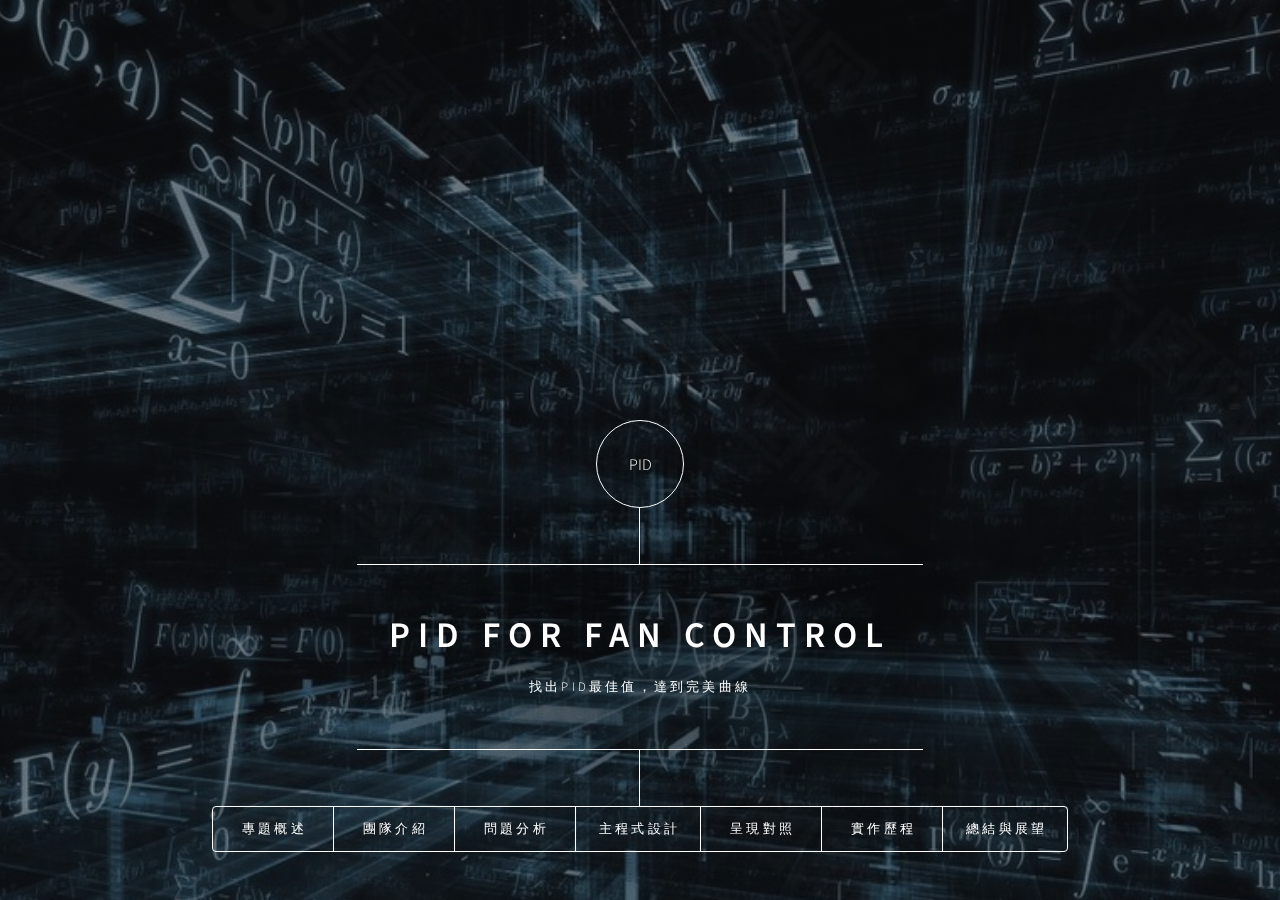
<file: PID/index.html>
<!DOCTYPE HTML>
<html>
	<head>
		<title>PID</title>
		<meta charset="utf-8" />
		<meta name="viewport" content="width=device-width, initial-scale=1, user-scalable=no" />
		<link rel="stylesheet" href="assets/css/main.css" />
		<noscript><link rel="stylesheet" href="assets/css/noscript.css" /></noscript>
	</head>
	<body class="is-preload">

		<!-- Wrapper -->
			<div id="wrapper">

				<!-- Header -->
					<header id="header">
						<div class="logo">
							<span>PID</span>
						</div>
						<div class="content">
							<div class="inner">
							  <h1>PID FOR FAN CONtrol</h1>
							  <p>找出PID最佳值，達到完美曲線</p>

							</div>
						</div>
						<nav>
							<ul>
								<li><a href="#into">專題概述</a></li>
								<li><a href="#member">團隊介紹</a></li>
								<li><a href="#about">問題分析</a></li>
								<li><a href="#method">主程式設計</a></li>
								<li><a href="#process">呈現對照</a></li>
								<li><a href="#framework">實作歷程</a></li>
								<li><a href="#results">總結與展望</a></li>


								<!--<li><a href="#elements">Elements</a></li>-->
							</ul>
						</nav>
					</header>

				<!-- Main -->
					<div id="main">

						<!-- Intro -->
							<article id="into">
								<h2 class="major">專題介紹</h2>
								<h1>找到最佳值，達到完美曲線</h1>
								<p>感謝技嘉提供我們這個題目。
									此次題目讓我們學習甚多。 試圖找出最佳的pid值，控制風扇的轉動。
									目標是用PID控制器，來控制伺服器內的風扇進而達到控溫、節能…等效果。
									將設定CPU溫度為83度的高溫下，用PID控制風扇，伺服器跑一段時間的負載測試後，觀察以下測試項目:<br>
									I) 	CPU 平均誤差<span style="color:orange;">低</span><br>
									II)	CPU 最高溫度<span style="color:orange;">低</span><br>
									III)風扇震盪<span style="color:orange;">小</span><br>
									IX)	風扇電源消耗改善率<span style="color:orange;">高</span><br>
									<br>
									如果以一台伺服器，一天可以節省100Ｗ，一個月就也省3000W，一年就36KW。
									一度2塊錢來算，一年一台72元，感覺沒有很多。以一個機房一個機櫃少說10台，100台機櫃，一年剩下72000元。
									要如何有效地控制系統呢？那就有我們下來一一解說。 

								</p>
								<span class="image main"><img src="images/datacenter.jpg" alt="" /></span>

							</article>

						<!-- Work -->
							<article id="member">
								<h2 class="major">團隊介紹</h2>
								<span class="image main"><img src="images/member/1.jpg" alt="" onload="resizeImage(this)"/></span>
								<span class="image main"><img src="images/member/2.jpg" alt="" /></span>
								<span class="image main"><img src="images/member/3.jpg" alt="" /></span>
								<span class="image main"><img src="images/member/4.jpg" alt="" /></span>
								<span class="image main"><img src="images/member/5.jpg" alt="" ></span>
								<span class="image main"><img src="images/member/6.jpg" alt=""/></span>
							</article>

						<!-- About -->
							<article id="about">
								<h2 class="major">問題分析</h2>
								<h2>什麼是PID?</h2>
								<span class="image main"><img src="images/Pid.png" alt="" /></span>
								<p>PID控制器，是由比例（Proportional)、積分（Integral）和微分（Derivative）組成。
									依照Kp、Ki、Kd三個值特性，調整出適合系統的控制器。<br>
									現代工業中，PID控制應用中常見的反饋迴路部件。這個控制器把收集到的數據和一個參考值進行比較，
									然後把這個差別用於計算新的輸入值，這個新的輸入值的目的是可以讓系統的數據達到或者保持在參考值。
									PID控制器可以根據歷史數據和差別的出現率來調整輸入值，使系統更加準確而穩定。<br>
									PID控制器的比例(P)、積分(I)和微分(D)分別對應目前誤差(Err)、過去累計誤差及未來誤差。
									當被控對象的結構和參數無法完全掌握，或得不到精確的數學模型時，其它控制理論的設計技術難以使用。故系統的控制器的結構和參數，就必須依靠經驗和現場調試來確定，
									此時，最適合用PID控制技術進行設計。
									藉由調整PID控制器的三個參數，可以調整控制系統，設法滿足設計需求。
									結構簡單、穩定性好、工作可靠及調整方便，而成為工業控制一項可靠的技術工具。
									控制器的響應可以用控制器對誤差的反應快慢、控制器過衝的程度及系統震盪的程度來表示。
									不過使用PID控制器不一定保證可達到系統的最佳控制，也不保證系統穩定性。 <br>
									有些應用只需要PID控制器的部份值，可以將不需要值的參數設為零即可。
									因此PID控制器可以變成PI控制器、PD控制器、P控制器或I控制器。
									其中又以PI控制器比較常用，因為D控制器對回授雜訊十分敏感，而若沒有I控制器的話，系統不會回到參考值，會存在一個誤差量。<br>

								</p>
								<h2>Kp、Ki、Kd三個值到底要怎麼調整？</h2>
								<p>
									我們這邊有個小程式，可以供大家先自行操作看看。<a href="https://aiot09.github.io/pid-demo/docs/" style="color:yellow">請點我</a><br>
									<span class="image main"><img src="images/pidformula.jpg" alt="" /></span>
									P值：比例（Proportional)為目標值跟Err值的比例。但隨著比例越來越小，發現它很難穩定在目標值上面。<br>
									I值：積分（Integral）為目標值跟Err值有落差，它將會做積分，達到目標值為止。但是控制上的不是太穩定，因此它也是常常延遲因素之一。<br>
									D值：微分（Derivative）為目標值跟Err值做微分，改善震盪。但是值過大(過衝)，或是外在因素，也可能導致它完全無法漸少震盪效果。<br>
									我們找尋多方資料，找尋不同的調參數方法。<br>
									經過我們多方比較，擷取我們想要的部分。以下是不同的調參數方法比較。<br>
									<span class="image main"><img src="images/method/vs.png" alt="" /></span>
									以下是提供，調參數的數值。<br>
									<span class="image main">Heuristic Tuning試誤法<img src="images/method/KPID.png" alt="" /></span>
									優點：快速、便捷。直接調整測試。<br>
									缺點：費時<br>
									<span class="image main">Ziegler-Nichols（最為大家所知的）<img src="images/method/ZN.png" alt="" width="50%"/></span>
									優點：簡單、直觀、需要少量的相關知識。<br>
									缺點：在封閉式迴路，最大超過25%將過衝，強烈震盪。因為是經驗推導，所以會有偏差，沒有辦法直接套用在所有狀況下。實機利用臨界感度危險。<br>
									<span class="image main">CC（為ZN的改良版）<img src="images/method/CC.png" alt="" width="50%"/></span>
									優點：擁有ZＮ的優點，並且適用於延遲較大的系統。<br>
									缺點：不穩定，容易整個值偏掉。<br>
									<span class="image main">CHR（為ZN的改良版）<img src="images/method/CHR.png" alt="" width="50%"/></span>
									優點：允許帶有較大的阻尼、沒有超越量的最快速響應，並且設定帶有 %20 超越量的最快速響應。過衝小。<br>
									缺點：非所有情況都可以使用。<br>
									<span class="image main">Kappa-tau（為ZN的改良版）<img src="images/method/Kappa-tau.png" alt="" width="50%"/></span>
									優點：較小的震盪、可實現無過衝最佳的壓抑干擾。<br>
									缺點：無法控制目標以及封閉系統。<br>
									<span class="image main">Lambda<img src="images/method/Lambda.png" alt="" width="50%"/></span>
									優點：在封閉系統中，選擇穩定值，可知道響應多塊的速度。<br>
									缺點：僅可以使用在PI值得調參上面。<br>
								</p>
								<h2>PID回饋系統</h2>
								<span class="image main"><img src="images/method/feed-forwardcontrol.png" alt="" width="50%"/></span>
								<p>它是一個控制的系統，它也有開迴路系統，但我們是利用的閉迴路系統。差別在下面著個感測器這部分，可以感測去修正。 
								<span class="image main"><img src="images/method/dbpid.png" alt="" width="50%"/></span>
								在我們瞭解上，技嘉這系統應該是雙迴路系統。內部迴路是控制pid風扇的轉速，回授回來的是cpu的溫度。
								</p>
								<h2> 為什麼要選GA？</h2>
								<p>我們透過多方比較許多方法，需要將方法轉寫成程式碼。
									所以我們必須要找到一個適合的演算法帶入。了解系統後，我們認為在時間有限的範圍內，
									GA相對是可以達到找到最準確的值。由於我們的GA演算法是由我們自行撰寫，因此，它可以調控的相較其他的大。
									可以配合需要的，取調整更適合的參數達到抓到適合得值。</p>
							</article>
						<article id="method">
								<h2 class="major">主程式設計</h2>
								<h2>GA是什麼？</h2>
								<p>要撰寫GA演算法前，我們需要知道GA是什麼？
									基因演算法(Genetic Algorithms , GAs)是一種應用自然界中淘汰和演化的觀念所發展出的演化搜尋法。
									基因演算法的理論乃根據1859年達爾文的「進化論」所發展出的「物競天擇，適者生存」的演化及淘汰的觀念。
									所有物種，在自然的環境的考驗下，適應性強的物種逐漸生存下來，而適應性差的便逐漸被淘汰。
									將這種自然界的選擇方法系統化並發展一可用之模式最早是由密西根大學的John Holland 教授在1975年於Adaption in Natural and Artificial System
									文中所提出，發展出基因演算法搜尋技術的基本架構，並且由其學生David Goldberg 成功地運用在工程問題上。
									之後，有許多研究亦證實了基因演算法在最佳化問題的求解上是十分有效率的，其有以下幾個優點: <br>
 										1 . 其可優選連續(continuous)及不連續(discrete)的參數。 <br>
 2 . 在優選的過程中，不需要求得目標函數的導數。<br>
									3 . 搜尋的方式不同於以往的單點搜尋方式，而是採用多點搜尋， 因此不容易掉入局部解(local optimum)。<br>
									4 . 可以處理多參數的優選問題。 <br>
									5 . 具有隱平行運算的能力，若在平行電腦中，可大量解省運算 的時間。 <br>
									6 . 在優選複雜非線性的問題中，其演算機制可跳脫局部最佳解 (local optimum)。 <br>
									7 . 演算優選的結果，可提供一組最佳解，而非只有單一最佳解。 <br>
									8 . 參數優選需經由解碼的過程，而整個演算的機制是在解碼後 的參數集合中進行，不是在參數集合本身，因此演算的機制 不受問題函數型能的影響。<br>
									以上的優點，使得我們發現當傳統的最佳化方法無法解決一個問題或得到令人滿意的優選結果時，
									基因演算法便是一個很有趣且擁有很大潛力去替代部份傳統的優選法。 對所有的問題而言，基因演算法並非都是一個最佳的方法，
									例如當在處理一具有凸函數型態，且僅有少量變數之問題時，一般傳統以微積分為基礎的搜尋法，即可比基因演算法快速的找到最佳解，
									別外一些簡單優選的問題，傳統的演算法亦都能很快的解決，然而當我們在處理實際的問題時，經常會遇見的是非凸函數且多變數型態或更複雜的問題，
									這是一般演算法不易解決的，而基因演算法就有解決此類問題的能力，且可得到近似全域最佳解。<br>
									挑選-複製-交配-取代-突變-適性再回到挑選，反覆迭代。優良的子代去替代母代，為了不要無限循環，
									所以我們放入了突變，讓母代突變，讓它不會落入死區，無法找到更好的值。然後我們可以用特徵方式，去選出我們想要的值。
									</p>
								<h2>我們所撰寫的GA概念</h2>
								<p>我們以Power Consumption 挑選 [ Kp ]，再以Fan Duty挑選 [ Ki Kd ]，最後再以Fitness使用輪盤法選取。
								將複製好的[ Kp ] & [ Ki Kd ]給子代，產生3條子代，子代Update Fitness陣列後，
								優於母代就取代掉。挑選PWR不優的母代 → 突變 [ Kp ]，挑選Fitness不優的母代 → 突變 [ Ki Kd ]。（突變率：0.7 / 0.4）
							</p>
								<h2>調參的迴圈</h2><br>
								<h2 style="color:red">挑選邏輯 ←→ 交配邏輯 ←→ Fitness權重 ←→ 數據正規化</h2><br>
								<h2>主要架構</h2>
								1.先從主要架構上說明<br>
								Import package<br>
								Method block<br>
								Initialization<br>
								Main function<br>
    						母代runResult( … ) <br>
    						Selection / 輪盤法 / Crossover<br>
    						子代runResult( … )<br>
								reproduction( … )<br>
								Mutation<br>
								2.內部方法<br>
								fitnessC(目標): 將回傳數據正規化 / 計算Fitness<br>
								<span class="image main"><img src="images/mainprogram/1fitnessC.jpg" alt="" /></span>
								getNG(目標 ,欄位 ,幾個):取得Array某column值最大的index array, N個
								getNGS(目標 ,欄位 ,幾個): 取得Array某column值最小的index array, N個
								<span class="image main"><img src="images/mainprogram/2getNGS.png" alt="" /></span>
								reProduction(母 ,母適性 ,子 ,子適性 ,被取代Index ,哪個子): 子代取代母代
								<span class="image main"><img src="images/mainprogram/3reproduction.jpg" alt="" /></span>
								mutation(母 ,突變的Index ,哪段 ,怎麼變 ,突變機率): 依result某值做突變
								<span class="image main"><img src="images/mainprogram/4mutation.jpg" alt="" /></span>
								runResult(目標 ,目標適性): 將PID丟入OS得到result，並將result存入Array
								<span class="image main"><img src="images/mainprogram/5runresult.jpg" alt="" /></span>
								<h1>調參的迴圈</h1><br>
								<h1 style="color:red">挑選邏輯 ←→ 交配邏輯 ←→ Fitness權重 ←→ 數據正規化</h1>

							</article>
						<article id="process">
								<h2 class="major">呈現對照</h2>
								<p>12分鐘的 loading，每2分鐘變化： 75  、 88  、 24  、 96  、67  、 55</p>
								<span class="image main"><img src="images/vs/1.png" alt="" /></span>
								<span class="image main"><img src="images/vs/2.png" alt="" /></span>
								<span class="image main"><img src="images/vs/3.png" alt="" /></span>
								<span class="image main"><img src="images/vs/4.png" alt="" /></span>
								<span class="image main"><img src="images/vs/5.png" alt="" /></span>
								<span class="image main"><img src="images/vs/6.png" alt="" /></span>
								<span class="image main"><img src="images/vs/7.png" alt="" /></span>



							</article>
						<article id="framework">
								<h2 class="major">實作歷程</h2>
								<p>這次專題，為技嘉將遇到的企業痛點，讓我們實際參與操作。期望我們能夠，
									可以有所突破以及貢獻。除了題目上的挑戰外，因為疫情關係，我們同時也面對著遠端合作的練習。
									起初，聽完技嘉方的需求提出時，我們尚未太了解其中內容。只知道要找值，然後可以達到調整電力以及風扇。由於我們都沒有機械相關背景，
									在初期，找起資料上遇見滿多貧頸，難以辨別什麼是有用的資料文獻。經過多次討論，以及老師課堂的討論下，慢慢的有初步的了解。也在討論中，意外想到日本的工業很強，是否他們可能擁有同樣的痛點？因此得到不少資訊。
								 <br>	<span style="color:red;">（時間剩下四週要發表）</span><br>
										但時間的有限，老師的方向也有些模糊，因此我們決定依循技嘉的腳步，先執行GA去了解到底系統的運作。如果需要調整在做出其他調整。比起中套件，我們傾向於自己撰寫，因為考慮到套件的適用性問題。經過努力不懈下，寫出了第一版的程式碼，卻無法跑。大家連上線，一起debug。用短時間去試跑，終於成功跑動。因此我們思考的如果原本為6分鐘，我們改用3分鐘，是不是可能節省時間，並且可以增加迭代次數。同時依據結果不斷的調整參數，期望可以跑出更加理想的值。
										同時間，我們也討論一部分的人去架設網站，因為報告時間30分鐘，能說明有限，可以讓有興趣的聽眾更加了解內容，也期望我們研究的文獻，可以對於未來技嘉工程師有所幫助。
										<br>	<span style="color:red;">（時間剩下三週）</span><br>
										我們的程式已經調整到相對滿意的狀況，希望藉由多次抓取可以得到好的結果。但意外技嘉遇到駭客事件，因此我們少了四天時間，可以跑。讓我們不禁有些緊張，會不會跑得值不夠理想。
										<br>	<span style="color:red;">（時間剩下兩週）</span><br>
										程式方面大概到一段落，我們面對的是彩排，必須準備報告的內容。此時，得知技嘉的設備，將轉移到資策會這邊。沒有時間去試不同的方法，但仍然擔心環境的改變，對於我們的設定上有所改變，因此我們也試跑了許多次，數值上有點差異，但趨向於好的走，因此對於我們的優化GA，我們更有信心。在準備報告上，我們也遇到了，到底怎麼說，可以讓聽眾可以有概念理解。
										<br>	<span style="color:red;">（最後一週）</span><br>
										我們不斷的修改希望可以達到更好的呈現。 </p><br>
										<iframe width="560" height="315" src="https://www.youtube.com/embed/21wsur2xa64" title="YouTube video player" frameborder="0" allow="accelerometer; autoplay; clipboard-write; encrypted-media; gyroscope; picture-in-picture" allowfullscreen></iframe>
							</article>

						<article id="results">
								<h2 class="major">總結與展望</h2>
								<p>
									關關難過關關過，我們盡我們所能，努力達到目標，試圖解決技嘉的痛點。
									從一開始的方向到底怎麼做，到後來慢慢找出可行性。
									一路上，我們從一開始僅上課過一個月，但並非熟悉狀態下被選定一組，透過遠端方式做這個專案，在推進進度以及管理上，遇過許多麻煩。
									後來的遇到駭客事件的意外，也讓我們覺得害怕無法預期完成。還有突然得知的機器環境移動，卻意外成為我們對我們的演算法更有信心的根源。
									還有我們在中間，其實也一直在質疑，做GA是否是正確的方向？我們能做出來嗎？
									然後意外看到圖下的文獻，讓我們更有信心完成。
									<span class="image main"><img src="images/time.jpg" alt="" /></span>
									以未來性，可將我們所做的優化GA轉換到強化學習上面。讓它可以達到自動選參的目標。<br>
								</p>
								<h1>最後，我們很榮幸有機會與技嘉合作，深深的感謝，副理以及林工程師的幫助，還有智慧電子學院以及資策會給予的資源。</h1>
								<span class="image main"><img src="images/thx.jpg" alt="" /></span>


							</article>



					</div>

				<!-- Footer -->


			</div>

		<!-- BG -->
			<div id="bg"></div>

		<!-- Scripts -->
			<script src="assets/js/jquery.min.js"></script>
			<script src="assets/js/browser.min.js"></script>
			<script src="assets/js/breakpoints.min.js"></script>
			<script src="assets/js/util.js"></script>
			<script src="assets/js/main.js"></script>

	</body>
</html>
</file>
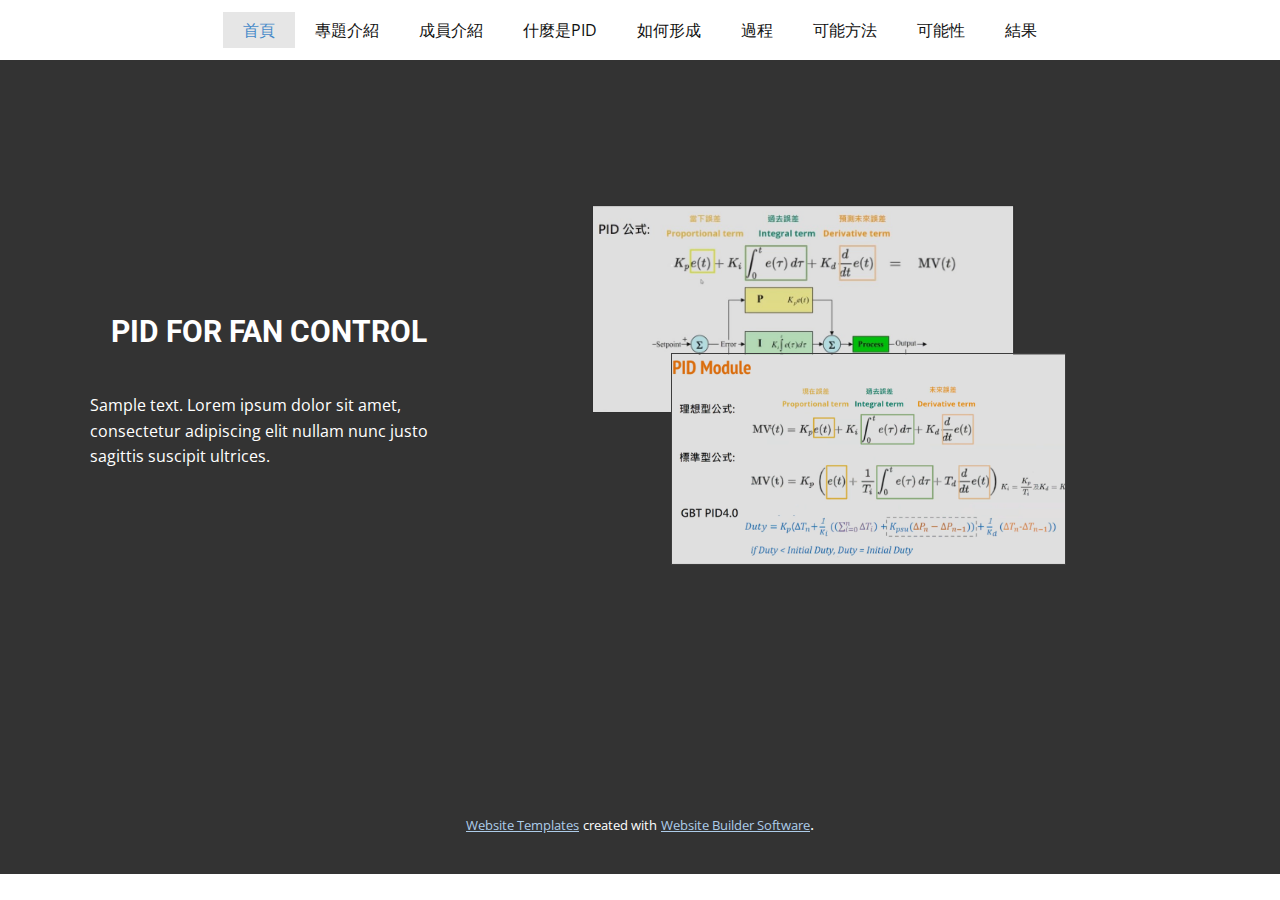
<file: Site1/index.html>
<!DOCTYPE html>
<html style="font-size: 16px;">
  <head>
    <meta name="viewport" content="width=device-width, initial-scale=1.0">
    <meta charset="utf-8">
    <meta name="keywords" content="PID FOR FAN CONTROL, 專題介紹, 組員介紹">
    <meta name="description" content="">
    <meta name="page_type" content="np-template-header-footer-from-plugin">
    <title>index</title>
    <link rel="stylesheet" href="nicepage.css" media="screen">
<link rel="stylesheet" href="index.css" media="screen">
    <script class="u-script" type="text/javascript" src="jquery.js" defer=""></script>
    <script class="u-script" type="text/javascript" src="nicepage.js" defer=""></script>
    <meta name="generator" content="Nicepage 3.21.3, nicepage.com">
    <link id="u-theme-google-font" rel="stylesheet" href="https://fonts.googleapis.com/css?family=Roboto:100,100i,300,300i,400,400i,500,500i,700,700i,900,900i|Open+Sans:300,300i,400,400i,600,600i,700,700i,800,800i">
    
    
    <script type="application/ld+json">{
		"@context": "http://schema.org",
		"@type": "Organization",
		"name": "Site1"
}</script>
    <meta name="theme-color" content="#478ac9">
    <meta property="og:title" content="index">
    <meta property="og:description" content="">
    <meta property="og:type" content="website">
  </head>
  <body data-home-page="index.html" data-home-page-title="index" class="u-body"><header class="u-clearfix u-header u-sticky u-sticky-b059 u-white" id="sec-9a9b" data-animation-name="" data-animation-duration="0" data-animation-delay="0" data-animation-direction=""><div class="u-clearfix u-sheet u-sheet-1">
        <nav class="u-align-center u-menu u-menu-dropdown u-offcanvas u-menu-1">
          <div class="menu-collapse" style="font-size: 1rem; letter-spacing: 0px;">
            <a class="u-button-style u-custom-color u-custom-left-right-menu-spacing u-custom-padding-bottom u-custom-text-color u-custom-top-bottom-menu-spacing u-nav-link u-text-active-palette-1-base u-text-hover-palette-2-base" href="#">
              <svg><use xmlns:xlink="http://www.w3.org/1999/xlink" xlink:href="#menu-hamburger"></use></svg>
              <svg version="1.1" xmlns="http://www.w3.org/2000/svg" xmlns:xlink="http://www.w3.org/1999/xlink"><defs><symbol id="menu-hamburger" viewBox="0 0 16 16" style="width: 16px; height: 16px;"><rect y="1" width="16" height="2"></rect><rect y="7" width="16" height="2"></rect><rect y="13" width="16" height="2"></rect>
</symbol>
</defs></svg>
            </a>
          </div>
          <div class="u-custom-menu u-nav-container">
            <ul class="u-nav u-unstyled u-nav-1"><li class="u-nav-item"><a class="u-button-style u-nav-link u-text-active-palette-1-base u-text-body-color u-text-hover-palette-2-base u-white" href="index.html" style="padding: 10px 20px;">首頁</a>
</li><li class="u-nav-item"><a class="u-button-style u-nav-link u-text-active-palette-1-base u-text-body-color u-text-hover-palette-2-base u-white" href="intriduction.html" target="_blank" style="padding: 10px 20px;">專題介紹</a>
</li><li class="u-nav-item"><a class="u-button-style u-nav-link u-text-active-palette-1-base u-text-body-color u-text-hover-palette-2-base u-white" href="member_introduction.html" style="padding: 10px 20px;">成員介紹</a>
</li><li class="u-nav-item"><a class="u-button-style u-nav-link u-text-active-palette-1-base u-text-body-color u-text-hover-palette-2-base u-white" href="what-is-PID.html" style="padding: 10px 20px;">什麼是PID</a>
</li><li class="u-nav-item"><a class="u-button-style u-nav-link u-text-active-palette-1-base u-text-body-color u-text-hover-palette-2-base u-white" href="how-to-do.html" style="padding: 10px 20px;">如何形成</a>
</li><li class="u-nav-item"><a class="u-button-style u-nav-link u-text-active-palette-1-base u-text-body-color u-text-hover-palette-2-base u-white" href="process.html" style="padding: 10px 20px;">過程</a>
</li><li class="u-nav-item"><a class="u-button-style u-nav-link u-text-active-palette-1-base u-text-body-color u-text-hover-palette-2-base u-white" href="method.html" style="padding: 10px 20px;">可能方法</a>
</li><li class="u-nav-item"><a class="u-button-style u-nav-link u-text-active-palette-1-base u-text-body-color u-text-hover-palette-2-base u-white" href="feasibility.html" style="padding: 10px 20px;">可能性</a>
</li><li class="u-nav-item"><a class="u-button-style u-nav-link u-text-active-palette-1-base u-text-body-color u-text-hover-palette-2-base u-white" href="results.html" style="padding: 10px 20px;">結果</a>
</li></ul>
          </div>
          <div class="u-custom-menu u-nav-container-collapse">
            <div class="u-black u-container-style u-inner-container-layout u-opacity u-opacity-95 u-sidenav">
              <div class="u-sidenav-overflow">
                <div class="u-menu-close"></div>
                <ul class="u-align-center u-nav u-popupmenu-items u-unstyled u-nav-2"><li class="u-nav-item"><a class="u-button-style u-nav-link" href="index.html" style="padding: 10px 20px;">首頁</a>
</li><li class="u-nav-item"><a class="u-button-style u-nav-link" href="intriduction.html" target="_blank" style="padding: 10px 20px;">專題介紹</a>
</li><li class="u-nav-item"><a class="u-button-style u-nav-link" href="member_introduction.html" style="padding: 10px 20px;">成員介紹</a>
</li><li class="u-nav-item"><a class="u-button-style u-nav-link" href="what-is-PID.html" style="padding: 10px 20px;">什麼是PID</a>
</li><li class="u-nav-item"><a class="u-button-style u-nav-link" href="how-to-do.html" style="padding: 10px 20px;">如何形成</a>
</li><li class="u-nav-item"><a class="u-button-style u-nav-link" href="process.html" style="padding: 10px 20px;">過程</a>
</li><li class="u-nav-item"><a class="u-button-style u-nav-link" href="method.html" style="padding: 10px 20px;">可能方法</a>
</li><li class="u-nav-item"><a class="u-button-style u-nav-link" href="feasibility.html" style="padding: 10px 20px;">可能性</a>
</li><li class="u-nav-item"><a class="u-button-style u-nav-link" href="results.html" style="padding: 10px 20px;">結果</a>
</li></ul>
              </div>
            </div>
            <div class="u-black u-menu-overlay u-opacity u-opacity-70"></div>
          </div>
        </nav>
      </div></header>
    <section class="u-clearfix u-grey-80 u-section-1" id="carousel_70c3">
      <div class="u-clearfix u-expanded-width u-gutter-30 u-layout-wrap u-layout-wrap-1">
        <div class="u-layout">
          <div class="u-layout-row">
            <div class="u-align-left u-container-style u-grey-80 u-layout-cell u-left-cell u-size-23 u-layout-cell-1">
              <div class="u-container-layout u-container-layout-1">
                <h2 class="u-text u-text-default u-text-1">PID FOR FAN CONTROL</h2>
                <p class="u-text u-text-2">Sample text. Lorem ipsum dolor sit amet, consectetur adipiscing elit nullam nunc justo sagittis suscipit ultrices.</p>
              </div>
            </div>
            <div class="u-container-style u-grey-80 u-layout-cell u-right-cell u-size-37 u-layout-cell-2">
              <div class="u-container-layout u-valign-bottom u-container-layout-2">
                <div class="u-container-style u-expanded-width u-group u-group-1">
                  <div class="u-container-layout u-container-layout-3">
                    <img class="u-border-1 u-border-grey-80 u-image u-image-1" src="images/3.jpg" data-image-width="992" data-image-height="488">
                    <img class="u-border-1 u-border-grey-75 u-image u-image-2" src="images/2.png" data-image-width="1143" data-image-height="568">
                  </div>
                </div>
              </div>
            </div>
          </div>
        </div>
      </div>
    </section>
    
    
    <footer class="u-align-center u-clearfix u-footer u-grey-80 u-footer" id="sec-803f"><div class="u-clearfix u-sheet u-sheet-1"></div></footer>
    <section class="u-backlink u-clearfix u-grey-80">
      <a class="u-link" href="https://nicepage.com/website-templates" target="_blank">
        <span>Website Templates</span>
      </a>
      <p class="u-text">
        <span>created with</span>
      </p>
      <a class="u-link" href="https://nicepage.com/" target="_blank">
        <span>Website Builder Software</span>
      </a>. 
    </section>
  </body>
</html>
</file>
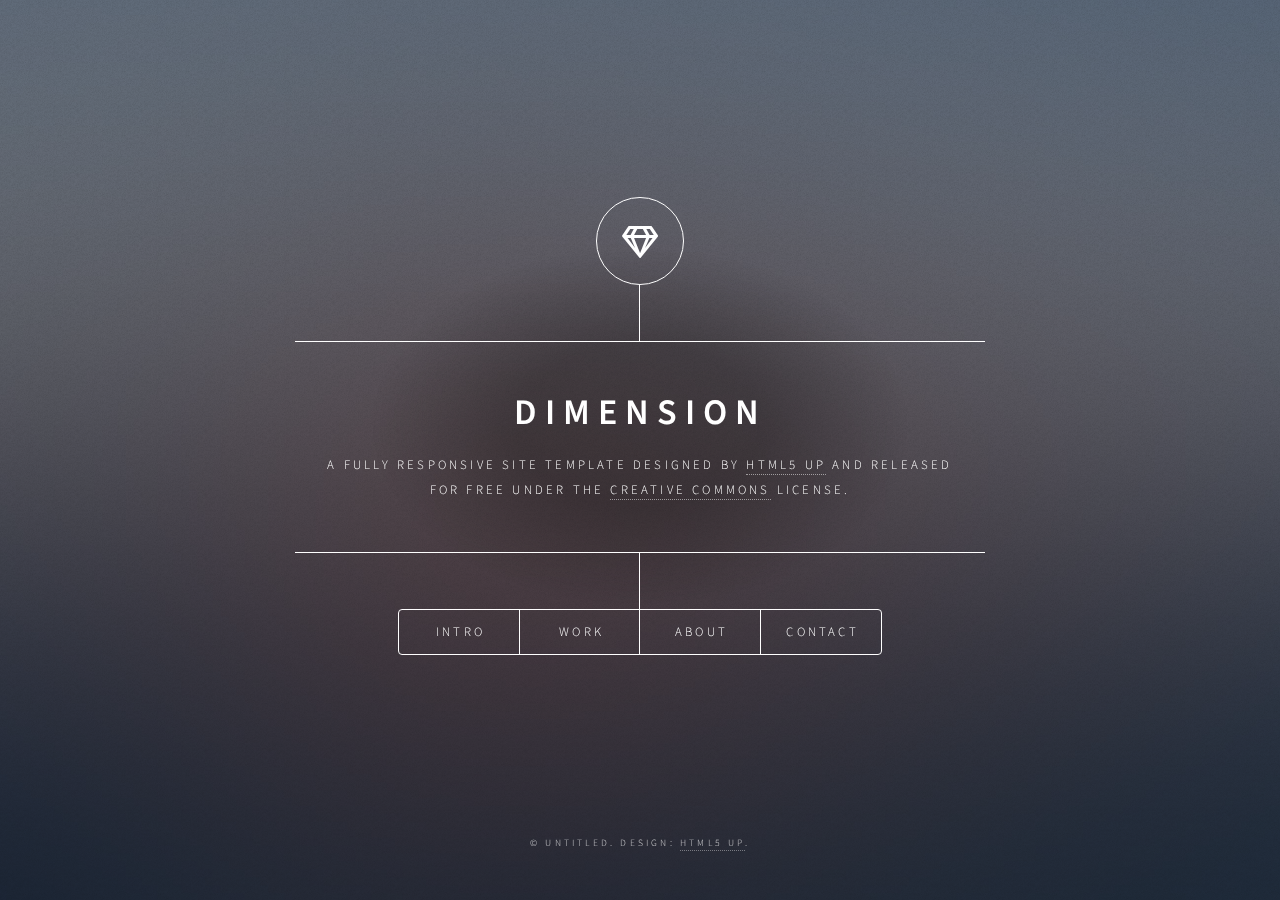
<file: test/index.html>
<!DOCTYPE HTML>
<!--
	Dimension by HTML5 UP
	html5up.net | @ajlkn
	Free for personal and commercial use under the CCA 3.0 license (html5up.net/license)
-->
<html>
	<head>
		<title>Dimension by HTML5 UP</title>
		<meta charset="utf-8" />
		<meta name="viewport" content="width=device-width, initial-scale=1, user-scalable=no" />
		<link rel="stylesheet" href="assets/css/main.css" />
		<noscript><link rel="stylesheet" href="assets/css/noscript.css" /></noscript>
	</head>
	<body class="is-preload">

		<!-- Wrapper -->
			<div id="wrapper">

				<!-- Header -->
					<header id="header">
						<div class="logo">
							<span class="icon fa-gem"></span>
						</div>
						<div class="content">
							<div class="inner">
								<h1>Dimension</h1>
								<p>A fully responsive site template designed by <a href="https://html5up.net">HTML5 UP</a> and released<br />
								for free under the <a href="https://html5up.net/license">Creative Commons</a> license.</p>
							</div>
						</div>
						<nav>
							<ul>
								<li><a href="#intro">Intro</a></li>
								<li><a href="#work">Work</a></li>
								<li><a href="#about">About</a></li>
								<li><a href="#contact">Contact</a></li>
								<!--<li><a href="#elements">Elements</a></li>-->
							</ul>
						</nav>
					</header>

				<!-- Main -->
					<div id="main">

						<!-- Intro -->
							<article id="intro">
								<h2 class="major">Intro</h2>
								<span class="image main"><img src="images/pic01.jpg" alt="" /></span>
								<p>Aenean ornare velit lacus, ac varius enim ullamcorper eu. Proin aliquam facilisis ante interdum congue. Integer mollis, nisl amet convallis, porttitor magna ullamcorper, amet egestas mauris. Ut magna finibus nisi nec lacinia. Nam maximus erat id euismod egestas. By the way, check out my <a href="#work">awesome work</a>.</p>
								<p>Lorem ipsum dolor sit amet, consectetur adipiscing elit. Duis dapibus rutrum facilisis. Class aptent taciti sociosqu ad litora torquent per conubia nostra, per inceptos himenaeos. Etiam tristique libero eu nibh porttitor fermentum. Nullam venenatis erat id vehicula viverra. Nunc ultrices eros ut ultricies condimentum. Mauris risus lacus, blandit sit amet venenatis non, bibendum vitae dolor. Nunc lorem mauris, fringilla in aliquam at, euismod in lectus. Pellentesque habitant morbi tristique senectus et netus et malesuada fames ac turpis egestas. In non lorem sit amet elit placerat maximus. Pellentesque aliquam maximus risus, vel sed vehicula.</p>
							</article>

						<!-- Work -->
							<article id="work">
								<h2 class="major">Work</h2>
								<span class="image main"><img src="images/pic02.jpg" alt="" /></span>
								<p>Adipiscing magna sed dolor elit. Praesent eleifend dignissim arcu, at eleifend sapien imperdiet ac. Aliquam erat volutpat. Praesent urna nisi, fringila lorem et vehicula lacinia quam. Integer sollicitudin mauris nec lorem luctus ultrices.</p>
								<p>Nullam et orci eu lorem consequat tincidunt vivamus et sagittis libero. Mauris aliquet magna magna sed nunc rhoncus pharetra. Pellentesque condimentum sem. In efficitur ligula tate urna. Maecenas laoreet massa vel lacinia pellentesque lorem ipsum dolor. Nullam et orci eu lorem consequat tincidunt. Vivamus et sagittis libero. Mauris aliquet magna magna sed nunc rhoncus amet feugiat tempus.</p>
							</article>

						<!-- About -->
							<article id="about">
								<h2 class="major">About</h2>
								<span class="image main"><img src="images/pic03.jpg" alt="" /></span>
								<p>Lorem ipsum dolor sit amet, consectetur et adipiscing elit. Praesent eleifend dignissim arcu, at eleifend sapien imperdiet ac. Aliquam erat volutpat. Praesent urna nisi, fringila lorem et vehicula lacinia quam. Integer sollicitudin mauris nec lorem luctus ultrices. Aliquam libero et malesuada fames ac ante ipsum primis in faucibus. Cras viverra ligula sit amet ex mollis mattis lorem ipsum dolor sit amet.</p>
							</article>

						<!-- Contact -->
							<article id="contact">
								<h2 class="major">Contact</h2>
								<form method="post" action="#">
									<div class="fields">
										<div class="field half">
											<label for="name">Name</label>
											<input type="text" name="name" id="name" />
										</div>
										<div class="field half">
											<label for="email">Email</label>
											<input type="text" name="email" id="email" />
										</div>
										<div class="field">
											<label for="message">Message</label>
											<textarea name="message" id="message" rows="4"></textarea>
										</div>
									</div>
									<ul class="actions">
										<li><input type="submit" value="Send Message" class="primary" /></li>
										<li><input type="reset" value="Reset" /></li>
									</ul>
								</form>
								<ul class="icons">
									<li><a href="#" class="icon brands fa-twitter"><span class="label">Twitter</span></a></li>
									<li><a href="#" class="icon brands fa-facebook-f"><span class="label">Facebook</span></a></li>
									<li><a href="#" class="icon brands fa-instagram"><span class="label">Instagram</span></a></li>
									<li><a href="#" class="icon brands fa-github"><span class="label">GitHub</span></a></li>
								</ul>
							</article>

						<!-- Elements -->
							<article id="elements">
								<h2 class="major">Elements</h2>

								<section>
									<h3 class="major">Text</h3>
									<p>This is <b>bold</b> and this is <strong>strong</strong>. This is <i>italic</i> and this is <em>emphasized</em>.
									This is <sup>superscript</sup> text and this is <sub>subscript</sub> text.
									This is <u>underlined</u> and this is code: <code>for (;;) { ... }</code>. Finally, <a href="#">this is a link</a>.</p>
									<hr />
									<h2>Heading Level 2</h2>
									<h3>Heading Level 3</h3>
									<h4>Heading Level 4</h4>
									<h5>Heading Level 5</h5>
									<h6>Heading Level 6</h6>
									<hr />
									<h4>Blockquote</h4>
									<blockquote>Fringilla nisl. Donec accumsan interdum nisi, quis tincidunt felis sagittis eget tempus euismod. Vestibulum ante ipsum primis in faucibus vestibulum. Blandit adipiscing eu felis iaculis volutpat ac adipiscing accumsan faucibus. Vestibulum ante ipsum primis in faucibus lorem ipsum dolor sit amet nullam adipiscing eu felis.</blockquote>
									<h4>Preformatted</h4>
									<pre><code>i = 0;

while (!deck.isInOrder()) {
    print 'Iteration ' + i;
    deck.shuffle();
    i++;
}

print 'It took ' + i + ' iterations to sort the deck.';</code></pre>
								</section>

								<section>
									<h3 class="major">Lists</h3>

									<h4>Unordered</h4>
									<ul>
										<li>Dolor pulvinar etiam.</li>
										<li>Sagittis adipiscing.</li>
										<li>Felis enim feugiat.</li>
									</ul>

									<h4>Alternate</h4>
									<ul class="alt">
										<li>Dolor pulvinar etiam.</li>
										<li>Sagittis adipiscing.</li>
										<li>Felis enim feugiat.</li>
									</ul>

									<h4>Ordered</h4>
									<ol>
										<li>Dolor pulvinar etiam.</li>
										<li>Etiam vel felis viverra.</li>
										<li>Felis enim feugiat.</li>
										<li>Dolor pulvinar etiam.</li>
										<li>Etiam vel felis lorem.</li>
										<li>Felis enim et feugiat.</li>
									</ol>
									<h4>Icons</h4>
									<ul class="icons">
										<li><a href="#" class="icon brands fa-twitter"><span class="label">Twitter</span></a></li>
										<li><a href="#" class="icon brands fa-facebook-f"><span class="label">Facebook</span></a></li>
										<li><a href="#" class="icon brands fa-instagram"><span class="label">Instagram</span></a></li>
										<li><a href="#" class="icon brands fa-github"><span class="label">Github</span></a></li>
									</ul>

									<h4>Actions</h4>
									<ul class="actions">
										<li><a href="#" class="button primary">Default</a></li>
										<li><a href="#" class="button">Default</a></li>
									</ul>
									<ul class="actions stacked">
										<li><a href="#" class="button primary">Default</a></li>
										<li><a href="#" class="button">Default</a></li>
									</ul>
								</section>

								<section>
									<h3 class="major">Table</h3>
									<h4>Default</h4>
									<div class="table-wrapper">
										<table>
											<thead>
												<tr>
													<th>Name</th>
													<th>Description</th>
													<th>Price</th>
												</tr>
											</thead>
											<tbody>
												<tr>
													<td>Item One</td>
													<td>Ante turpis integer aliquet porttitor.</td>
													<td>29.99</td>
												</tr>
												<tr>
													<td>Item Two</td>
													<td>Vis ac commodo adipiscing arcu aliquet.</td>
													<td>19.99</td>
												</tr>
												<tr>
													<td>Item Three</td>
													<td> Morbi faucibus arcu accumsan lorem.</td>
													<td>29.99</td>
												</tr>
												<tr>
													<td>Item Four</td>
													<td>Vitae integer tempus condimentum.</td>
													<td>19.99</td>
												</tr>
												<tr>
													<td>Item Five</td>
													<td>Ante turpis integer aliquet porttitor.</td>
													<td>29.99</td>
												</tr>
											</tbody>
											<tfoot>
												<tr>
													<td colspan="2"></td>
													<td>100.00</td>
												</tr>
											</tfoot>
										</table>
									</div>

									<h4>Alternate</h4>
									<div class="table-wrapper">
										<table class="alt">
											<thead>
												<tr>
													<th>Name</th>
													<th>Description</th>
													<th>Price</th>
												</tr>
											</thead>
											<tbody>
												<tr>
													<td>Item One</td>
													<td>Ante turpis integer aliquet porttitor.</td>
													<td>29.99</td>
												</tr>
												<tr>
													<td>Item Two</td>
													<td>Vis ac commodo adipiscing arcu aliquet.</td>
													<td>19.99</td>
												</tr>
												<tr>
													<td>Item Three</td>
													<td> Morbi faucibus arcu accumsan lorem.</td>
													<td>29.99</td>
												</tr>
												<tr>
													<td>Item Four</td>
													<td>Vitae integer tempus condimentum.</td>
													<td>19.99</td>
												</tr>
												<tr>
													<td>Item Five</td>
													<td>Ante turpis integer aliquet porttitor.</td>
													<td>29.99</td>
												</tr>
											</tbody>
											<tfoot>
												<tr>
													<td colspan="2"></td>
													<td>100.00</td>
												</tr>
											</tfoot>
										</table>
									</div>
								</section>

								<section>
									<h3 class="major">Buttons</h3>
									<ul class="actions">
										<li><a href="#" class="button primary">Primary</a></li>
										<li><a href="#" class="button">Default</a></li>
									</ul>
									<ul class="actions">
										<li><a href="#" class="button">Default</a></li>
										<li><a href="#" class="button small">Small</a></li>
									</ul>
									<ul class="actions">
										<li><a href="#" class="button primary icon solid fa-download">Icon</a></li>
										<li><a href="#" class="button icon solid fa-download">Icon</a></li>
									</ul>
									<ul class="actions">
										<li><span class="button primary disabled">Disabled</span></li>
										<li><span class="button disabled">Disabled</span></li>
									</ul>
								</section>

								<section>
									<h3 class="major">Form</h3>
									<form method="post" action="#">
										<div class="fields">
											<div class="field half">
												<label for="demo-name">Name</label>
												<input type="text" name="demo-name" id="demo-name" value="" placeholder="Jane Doe" />
											</div>
											<div class="field half">
												<label for="demo-email">Email</label>
												<input type="email" name="demo-email" id="demo-email" value="" placeholder="jane@untitled.tld" />
											</div>
											<div class="field">
												<label for="demo-category">Category</label>
												<select name="demo-category" id="demo-category">
													<option value="">-</option>
													<option value="1">Manufacturing</option>
													<option value="1">Shipping</option>
													<option value="1">Administration</option>
													<option value="1">Human Resources</option>
												</select>
											</div>
											<div class="field half">
												<input type="radio" id="demo-priority-low" name="demo-priority" checked>
												<label for="demo-priority-low">Low</label>
											</div>
											<div class="field half">
												<input type="radio" id="demo-priority-high" name="demo-priority">
												<label for="demo-priority-high">High</label>
											</div>
											<div class="field half">
												<input type="checkbox" id="demo-copy" name="demo-copy">
												<label for="demo-copy">Email me a copy</label>
											</div>
											<div class="field half">
												<input type="checkbox" id="demo-human" name="demo-human" checked>
												<label for="demo-human">Not a robot</label>
											</div>
											<div class="field">
												<label for="demo-message">Message</label>
												<textarea name="demo-message" id="demo-message" placeholder="Enter your message" rows="6"></textarea>
											</div>
										</div>
										<ul class="actions">
											<li><input type="submit" value="Send Message" class="primary" /></li>
											<li><input type="reset" value="Reset" /></li>
										</ul>
									</form>
								</section>

							</article>

					</div>

				<!-- Footer -->
					<footer id="footer">
						<p class="copyright">&copy; Untitled. Design: <a href="https://html5up.net">HTML5 UP</a>.</p>
					</footer>

			</div>

		<!-- BG -->
			<div id="bg"></div>

		<!-- Scripts -->
			<script src="assets/js/jquery.min.js"></script>
			<script src="assets/js/browser.min.js"></script>
			<script src="assets/js/breakpoints.min.js"></script>
			<script src="assets/js/util.js"></script>
			<script src="assets/js/main.js"></script>

	</body>
</html>
</file>
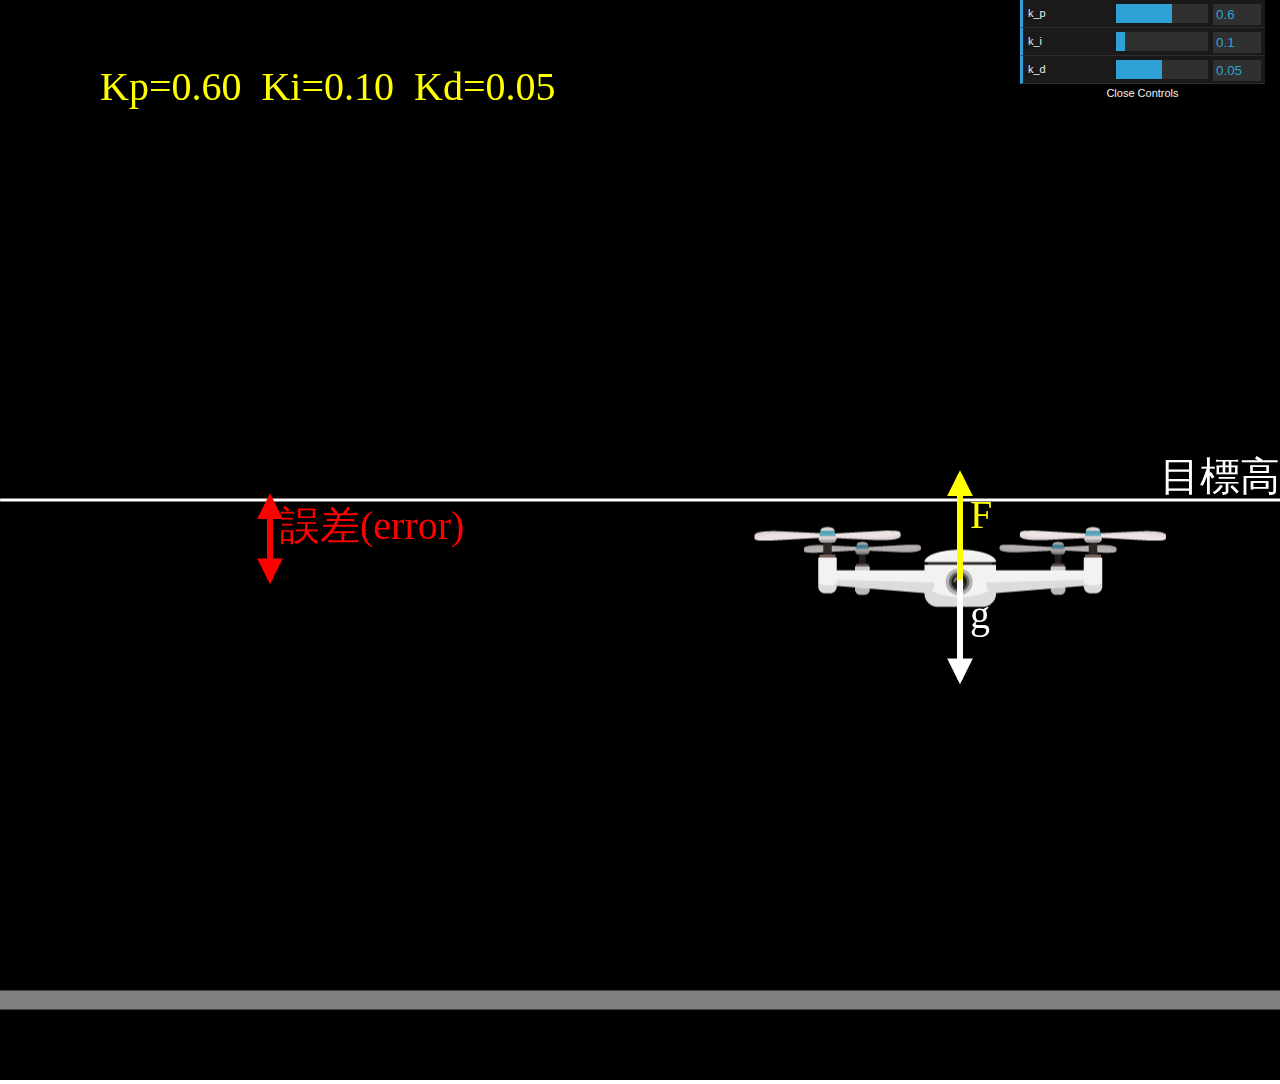
<file: pid-demo/docs/index.html>
<!doctype html><html><head><meta charset="utf-8"><title>Webpack App</title><meta name="viewport" content="width=device-width,initial-scale=1"></head><body><script src="index_bundle.js"></script></body></html>
</file>
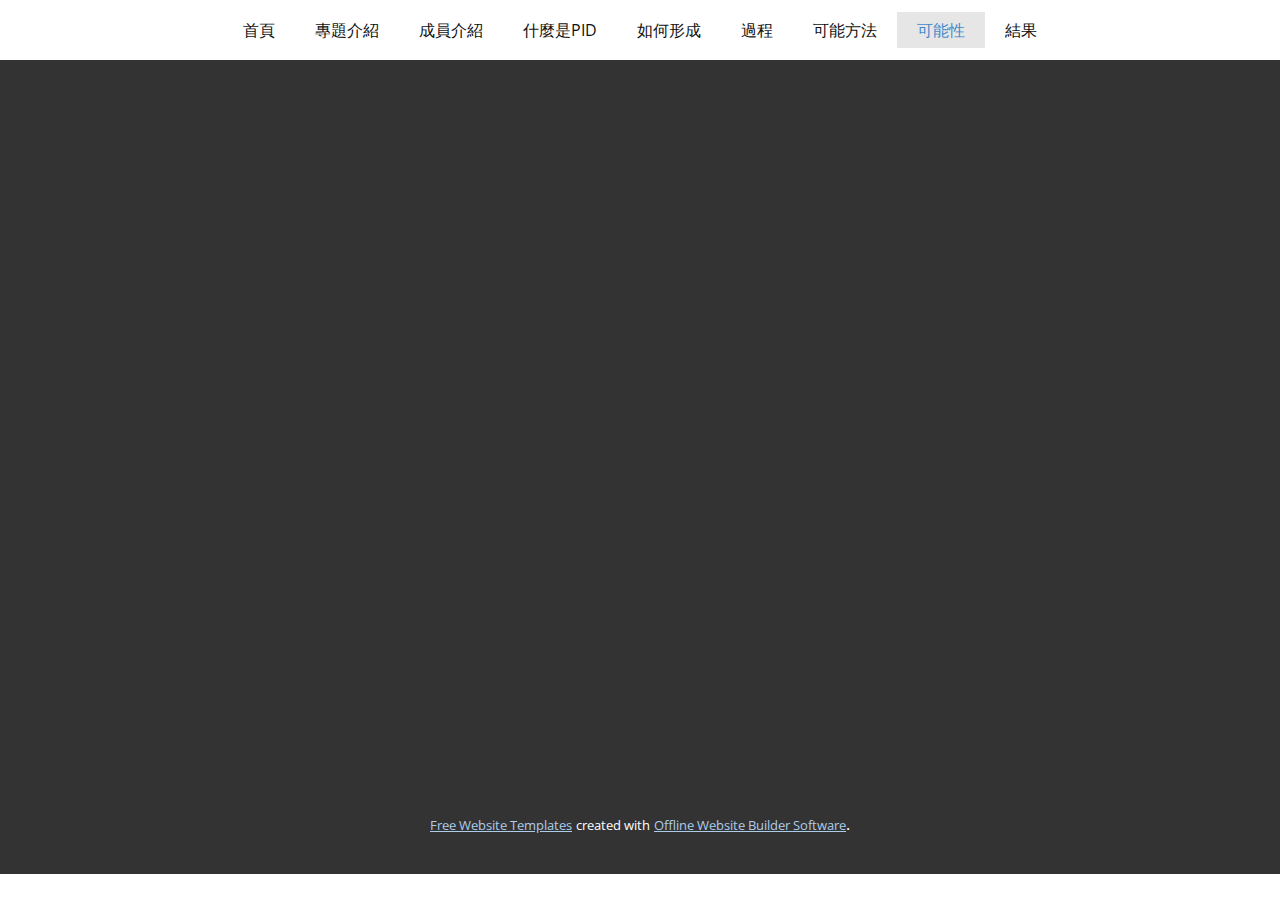
<file: Site1/feasibility.html>
<!DOCTYPE html>
<html style="font-size: 16px;">
  <head>
    <meta name="viewport" content="width=device-width, initial-scale=1.0">
    <meta charset="utf-8">
    <meta name="keywords" content="">
    <meta name="description" content="">
    <meta name="page_type" content="np-template-header-footer-from-plugin">
    <title>feasibility</title>
    <link rel="stylesheet" href="nicepage.css" media="screen">
<link rel="stylesheet" href="feasibility.css" media="screen">
    <script class="u-script" type="text/javascript" src="jquery.js" defer=""></script>
    <script class="u-script" type="text/javascript" src="nicepage.js" defer=""></script>
    <meta name="generator" content="Nicepage 3.21.3, nicepage.com">
    <link id="u-theme-google-font" rel="stylesheet" href="https://fonts.googleapis.com/css?family=Roboto:100,100i,300,300i,400,400i,500,500i,700,700i,900,900i|Open+Sans:300,300i,400,400i,600,600i,700,700i,800,800i">
    
    
    <script type="application/ld+json">{
		"@context": "http://schema.org",
		"@type": "Organization",
		"name": "Site1"
}</script>
    <meta name="theme-color" content="#478ac9">
    <meta property="og:title" content="feasibility">
    <meta property="og:description" content="">
    <meta property="og:type" content="website">
  </head>
  <body class="u-body"><header class="u-clearfix u-header u-sticky u-sticky-b059 u-white" id="sec-9a9b" data-animation-name="" data-animation-duration="0" data-animation-delay="0" data-animation-direction=""><div class="u-clearfix u-sheet u-sheet-1">
        <nav class="u-align-center u-menu u-menu-dropdown u-offcanvas u-menu-1">
          <div class="menu-collapse" style="font-size: 1rem; letter-spacing: 0px;">
            <a class="u-button-style u-custom-color u-custom-left-right-menu-spacing u-custom-padding-bottom u-custom-text-color u-custom-top-bottom-menu-spacing u-nav-link u-text-active-palette-1-base u-text-hover-palette-2-base" href="#">
              <svg><use xmlns:xlink="http://www.w3.org/1999/xlink" xlink:href="#menu-hamburger"></use></svg>
              <svg version="1.1" xmlns="http://www.w3.org/2000/svg" xmlns:xlink="http://www.w3.org/1999/xlink"><defs><symbol id="menu-hamburger" viewBox="0 0 16 16" style="width: 16px; height: 16px;"><rect y="1" width="16" height="2"></rect><rect y="7" width="16" height="2"></rect><rect y="13" width="16" height="2"></rect>
</symbol>
</defs></svg>
            </a>
          </div>
          <div class="u-custom-menu u-nav-container">
            <ul class="u-nav u-unstyled u-nav-1"><li class="u-nav-item"><a class="u-button-style u-nav-link u-text-active-palette-1-base u-text-body-color u-text-hover-palette-2-base u-white" href="index.html" style="padding: 10px 20px;">首頁</a>
</li><li class="u-nav-item"><a class="u-button-style u-nav-link u-text-active-palette-1-base u-text-body-color u-text-hover-palette-2-base u-white" href="intriduction.html" target="_blank" style="padding: 10px 20px;">專題介紹</a>
</li><li class="u-nav-item"><a class="u-button-style u-nav-link u-text-active-palette-1-base u-text-body-color u-text-hover-palette-2-base u-white" href="member_introduction.html" style="padding: 10px 20px;">成員介紹</a>
</li><li class="u-nav-item"><a class="u-button-style u-nav-link u-text-active-palette-1-base u-text-body-color u-text-hover-palette-2-base u-white" href="what-is-PID.html" style="padding: 10px 20px;">什麼是PID</a>
</li><li class="u-nav-item"><a class="u-button-style u-nav-link u-text-active-palette-1-base u-text-body-color u-text-hover-palette-2-base u-white" href="how-to-do.html" style="padding: 10px 20px;">如何形成</a>
</li><li class="u-nav-item"><a class="u-button-style u-nav-link u-text-active-palette-1-base u-text-body-color u-text-hover-palette-2-base u-white" href="process.html" style="padding: 10px 20px;">過程</a>
</li><li class="u-nav-item"><a class="u-button-style u-nav-link u-text-active-palette-1-base u-text-body-color u-text-hover-palette-2-base u-white" href="method.html" style="padding: 10px 20px;">可能方法</a>
</li><li class="u-nav-item"><a class="u-button-style u-nav-link u-text-active-palette-1-base u-text-body-color u-text-hover-palette-2-base u-white" href="feasibility.html" style="padding: 10px 20px;">可能性</a>
</li><li class="u-nav-item"><a class="u-button-style u-nav-link u-text-active-palette-1-base u-text-body-color u-text-hover-palette-2-base u-white" href="results.html" style="padding: 10px 20px;">結果</a>
</li></ul>
          </div>
          <div class="u-custom-menu u-nav-container-collapse">
            <div class="u-black u-container-style u-inner-container-layout u-opacity u-opacity-95 u-sidenav">
              <div class="u-sidenav-overflow">
                <div class="u-menu-close"></div>
                <ul class="u-align-center u-nav u-popupmenu-items u-unstyled u-nav-2"><li class="u-nav-item"><a class="u-button-style u-nav-link" href="index.html" style="padding: 10px 20px;">首頁</a>
</li><li class="u-nav-item"><a class="u-button-style u-nav-link" href="intriduction.html" target="_blank" style="padding: 10px 20px;">專題介紹</a>
</li><li class="u-nav-item"><a class="u-button-style u-nav-link" href="member_introduction.html" style="padding: 10px 20px;">成員介紹</a>
</li><li class="u-nav-item"><a class="u-button-style u-nav-link" href="what-is-PID.html" style="padding: 10px 20px;">什麼是PID</a>
</li><li class="u-nav-item"><a class="u-button-style u-nav-link" href="how-to-do.html" style="padding: 10px 20px;">如何形成</a>
</li><li class="u-nav-item"><a class="u-button-style u-nav-link" href="process.html" style="padding: 10px 20px;">過程</a>
</li><li class="u-nav-item"><a class="u-button-style u-nav-link" href="method.html" style="padding: 10px 20px;">可能方法</a>
</li><li class="u-nav-item"><a class="u-button-style u-nav-link" href="feasibility.html" style="padding: 10px 20px;">可能性</a>
</li><li class="u-nav-item"><a class="u-button-style u-nav-link" href="results.html" style="padding: 10px 20px;">結果</a>
</li></ul>
              </div>
            </div>
            <div class="u-black u-menu-overlay u-opacity u-opacity-70"></div>
          </div>
        </nav>
      </div></header>
    <section class="u-clearfix u-grey-80 u-section-1" id="carousel_4ab5">
      <div class="u-clearfix u-sheet u-sheet-1"></div>
    </section>
    
    
    <footer class="u-align-center u-clearfix u-footer u-grey-80 u-footer" id="sec-803f"><div class="u-clearfix u-sheet u-sheet-1"></div></footer>
    <section class="u-backlink u-clearfix u-grey-80">
      <a class="u-link" href="https://nicepage.com/website-templates" target="_blank">
        <span>Free Website Templates</span>
      </a>
      <p class="u-text">
        <span>created with</span>
      </p>
      <a class="u-link" href="https://nicepage.com/" target="_blank">
        <span>Offline Website Builder Software</span>
      </a>. 
    </section>
  </body>
</html>
</file>
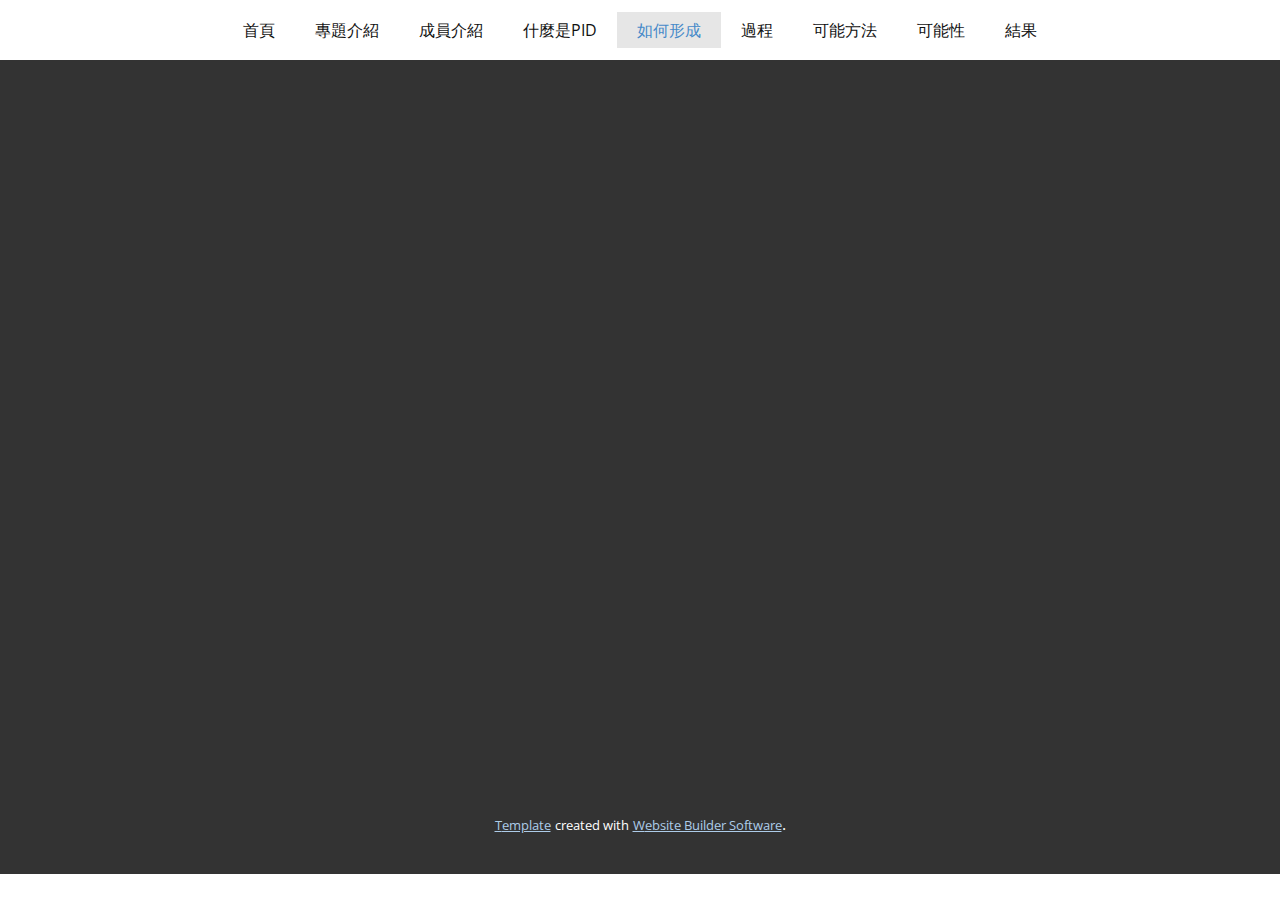
<file: Site1/how-to-do.html>
<!DOCTYPE html>
<html style="font-size: 16px;">
  <head>
    <meta name="viewport" content="width=device-width, initial-scale=1.0">
    <meta charset="utf-8">
    <meta name="keywords" content="">
    <meta name="description" content="">
    <meta name="page_type" content="np-template-header-footer-from-plugin">
    <title>how to do</title>
    <link rel="stylesheet" href="nicepage.css" media="screen">
<link rel="stylesheet" href="how-to-do.css" media="screen">
    <script class="u-script" type="text/javascript" src="jquery.js" defer=""></script>
    <script class="u-script" type="text/javascript" src="nicepage.js" defer=""></script>
    <meta name="generator" content="Nicepage 3.21.3, nicepage.com">
    <link id="u-theme-google-font" rel="stylesheet" href="https://fonts.googleapis.com/css?family=Roboto:100,100i,300,300i,400,400i,500,500i,700,700i,900,900i|Open+Sans:300,300i,400,400i,600,600i,700,700i,800,800i">
    
    
    <script type="application/ld+json">{
		"@context": "http://schema.org",
		"@type": "Organization",
		"name": "Site1"
}</script>
    <meta name="theme-color" content="#478ac9">
    <meta property="og:title" content="how to do">
    <meta property="og:description" content="">
    <meta property="og:type" content="website">
  </head>
  <body class="u-body"><header class="u-clearfix u-header u-sticky u-sticky-b059 u-white" id="sec-9a9b" data-animation-name="" data-animation-duration="0" data-animation-delay="0" data-animation-direction=""><div class="u-clearfix u-sheet u-sheet-1">
        <nav class="u-align-center u-menu u-menu-dropdown u-offcanvas u-menu-1">
          <div class="menu-collapse" style="font-size: 1rem; letter-spacing: 0px;">
            <a class="u-button-style u-custom-color u-custom-left-right-menu-spacing u-custom-padding-bottom u-custom-text-color u-custom-top-bottom-menu-spacing u-nav-link u-text-active-palette-1-base u-text-hover-palette-2-base" href="#">
              <svg><use xmlns:xlink="http://www.w3.org/1999/xlink" xlink:href="#menu-hamburger"></use></svg>
              <svg version="1.1" xmlns="http://www.w3.org/2000/svg" xmlns:xlink="http://www.w3.org/1999/xlink"><defs><symbol id="menu-hamburger" viewBox="0 0 16 16" style="width: 16px; height: 16px;"><rect y="1" width="16" height="2"></rect><rect y="7" width="16" height="2"></rect><rect y="13" width="16" height="2"></rect>
</symbol>
</defs></svg>
            </a>
          </div>
          <div class="u-custom-menu u-nav-container">
            <ul class="u-nav u-unstyled u-nav-1"><li class="u-nav-item"><a class="u-button-style u-nav-link u-text-active-palette-1-base u-text-body-color u-text-hover-palette-2-base u-white" href="index.html" style="padding: 10px 20px;">首頁</a>
</li><li class="u-nav-item"><a class="u-button-style u-nav-link u-text-active-palette-1-base u-text-body-color u-text-hover-palette-2-base u-white" href="intriduction.html" target="_blank" style="padding: 10px 20px;">專題介紹</a>
</li><li class="u-nav-item"><a class="u-button-style u-nav-link u-text-active-palette-1-base u-text-body-color u-text-hover-palette-2-base u-white" href="member_introduction.html" style="padding: 10px 20px;">成員介紹</a>
</li><li class="u-nav-item"><a class="u-button-style u-nav-link u-text-active-palette-1-base u-text-body-color u-text-hover-palette-2-base u-white" href="what-is-PID.html" style="padding: 10px 20px;">什麼是PID</a>
</li><li class="u-nav-item"><a class="u-button-style u-nav-link u-text-active-palette-1-base u-text-body-color u-text-hover-palette-2-base u-white" href="how-to-do.html" style="padding: 10px 20px;">如何形成</a>
</li><li class="u-nav-item"><a class="u-button-style u-nav-link u-text-active-palette-1-base u-text-body-color u-text-hover-palette-2-base u-white" href="process.html" style="padding: 10px 20px;">過程</a>
</li><li class="u-nav-item"><a class="u-button-style u-nav-link u-text-active-palette-1-base u-text-body-color u-text-hover-palette-2-base u-white" href="method.html" style="padding: 10px 20px;">可能方法</a>
</li><li class="u-nav-item"><a class="u-button-style u-nav-link u-text-active-palette-1-base u-text-body-color u-text-hover-palette-2-base u-white" href="feasibility.html" style="padding: 10px 20px;">可能性</a>
</li><li class="u-nav-item"><a class="u-button-style u-nav-link u-text-active-palette-1-base u-text-body-color u-text-hover-palette-2-base u-white" href="results.html" style="padding: 10px 20px;">結果</a>
</li></ul>
          </div>
          <div class="u-custom-menu u-nav-container-collapse">
            <div class="u-black u-container-style u-inner-container-layout u-opacity u-opacity-95 u-sidenav">
              <div class="u-sidenav-overflow">
                <div class="u-menu-close"></div>
                <ul class="u-align-center u-nav u-popupmenu-items u-unstyled u-nav-2"><li class="u-nav-item"><a class="u-button-style u-nav-link" href="index.html" style="padding: 10px 20px;">首頁</a>
</li><li class="u-nav-item"><a class="u-button-style u-nav-link" href="intriduction.html" target="_blank" style="padding: 10px 20px;">專題介紹</a>
</li><li class="u-nav-item"><a class="u-button-style u-nav-link" href="member_introduction.html" style="padding: 10px 20px;">成員介紹</a>
</li><li class="u-nav-item"><a class="u-button-style u-nav-link" href="what-is-PID.html" style="padding: 10px 20px;">什麼是PID</a>
</li><li class="u-nav-item"><a class="u-button-style u-nav-link" href="how-to-do.html" style="padding: 10px 20px;">如何形成</a>
</li><li class="u-nav-item"><a class="u-button-style u-nav-link" href="process.html" style="padding: 10px 20px;">過程</a>
</li><li class="u-nav-item"><a class="u-button-style u-nav-link" href="method.html" style="padding: 10px 20px;">可能方法</a>
</li><li class="u-nav-item"><a class="u-button-style u-nav-link" href="feasibility.html" style="padding: 10px 20px;">可能性</a>
</li><li class="u-nav-item"><a class="u-button-style u-nav-link" href="results.html" style="padding: 10px 20px;">結果</a>
</li></ul>
              </div>
            </div>
            <div class="u-black u-menu-overlay u-opacity u-opacity-70"></div>
          </div>
        </nav>
      </div></header>
    <section class="u-clearfix u-grey-80 u-section-1" id="sec-d2a9">
      <div class="u-clearfix u-expanded-width u-gutter-30 u-layout-wrap u-layout-wrap-1">
        <div class="u-layout">
          <div class="u-layout-row">
            <div class="u-container-style u-grey-80 u-layout-cell u-right-cell u-size-60 u-layout-cell-1">
              <div class="u-container-layout u-container-layout-1"></div>
            </div>
          </div>
        </div>
      </div>
    </section>
    
    
    <footer class="u-align-center u-clearfix u-footer u-grey-80 u-footer" id="sec-803f"><div class="u-clearfix u-sheet u-sheet-1"></div></footer>
    <section class="u-backlink u-clearfix u-grey-80">
      <a class="u-link" href="https://nicepage.com/templates" target="_blank">
        <span>Template</span>
      </a>
      <p class="u-text">
        <span>created with</span>
      </p>
      <a class="u-link" href="https://nicepage.com/" target="_blank">
        <span>Website Builder Software</span>
      </a>. 
    </section>
  </body>
</html>
</file>
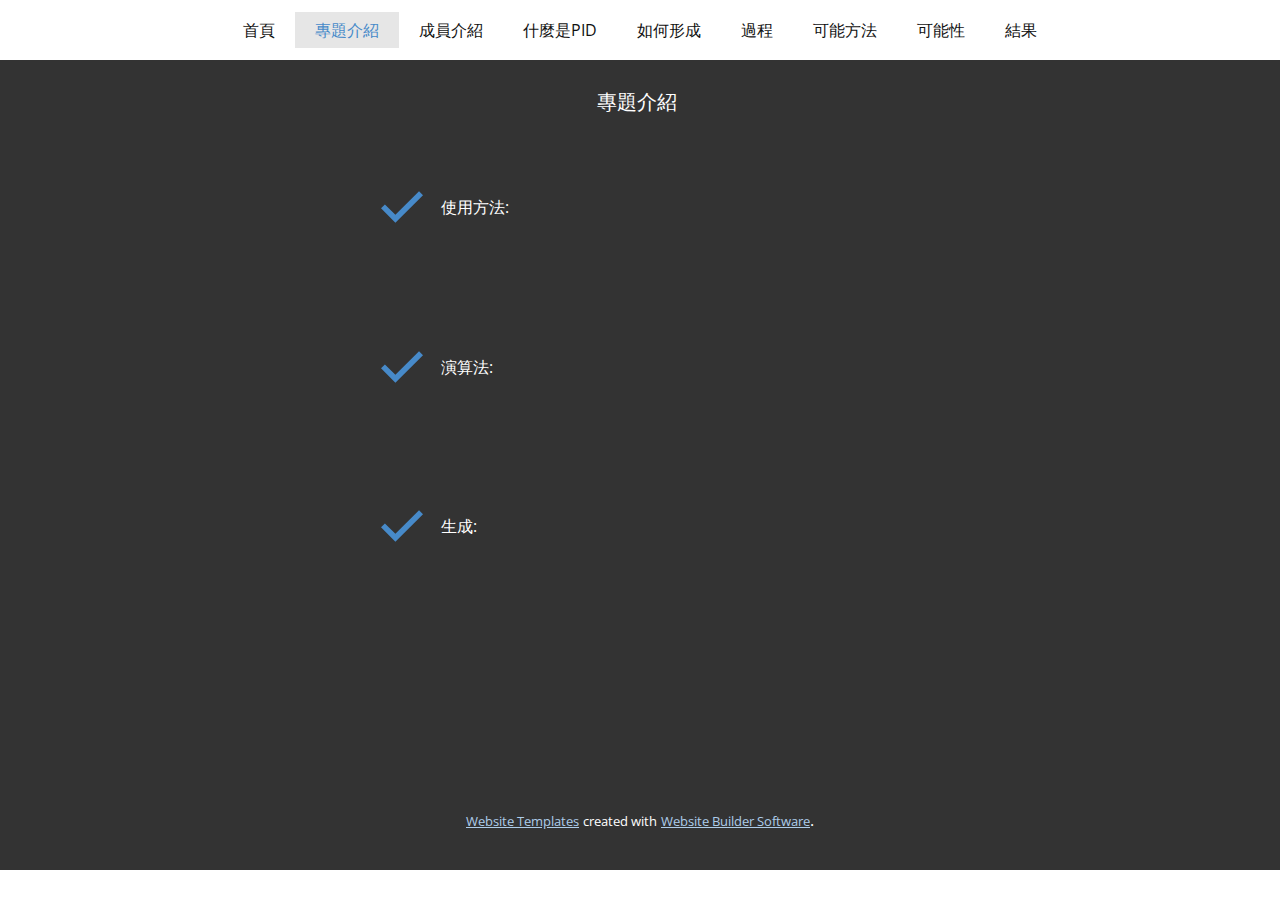
<file: Site1/intriduction.html>
<!DOCTYPE html>
<html style="font-size: 16px;">
  <head>
    <meta name="viewport" content="width=device-width, initial-scale=1.0">
    <meta charset="utf-8">
    <meta name="keywords" content="">
    <meta name="description" content="">
    <meta name="page_type" content="np-template-header-footer-from-plugin">
    <title>intriduction</title>
    <link rel="stylesheet" href="nicepage.css" media="screen">
<link rel="stylesheet" href="intriduction.css" media="screen">
    <script class="u-script" type="text/javascript" src="jquery.js" defer=""></script>
    <script class="u-script" type="text/javascript" src="nicepage.js" defer=""></script>
    <meta name="generator" content="Nicepage 3.21.3, nicepage.com">
    <link id="u-theme-google-font" rel="stylesheet" href="https://fonts.googleapis.com/css?family=Roboto:100,100i,300,300i,400,400i,500,500i,700,700i,900,900i|Open+Sans:300,300i,400,400i,600,600i,700,700i,800,800i">
    
    
    <script type="application/ld+json">{
		"@context": "http://schema.org",
		"@type": "Organization",
		"name": "Site1"
}</script>
    <meta name="theme-color" content="#478ac9">
    <meta property="og:title" content="intriduction">
    <meta property="og:description" content="">
    <meta property="og:type" content="website">
  </head>
  <body class="u-body"><header class="u-clearfix u-header u-sticky u-sticky-b059 u-white" id="sec-9a9b" data-animation-name="" data-animation-duration="0" data-animation-delay="0" data-animation-direction=""><div class="u-clearfix u-sheet u-sheet-1">
        <nav class="u-align-center u-menu u-menu-dropdown u-offcanvas u-menu-1">
          <div class="menu-collapse" style="font-size: 1rem; letter-spacing: 0px;">
            <a class="u-button-style u-custom-color u-custom-left-right-menu-spacing u-custom-padding-bottom u-custom-text-color u-custom-top-bottom-menu-spacing u-nav-link u-text-active-palette-1-base u-text-hover-palette-2-base" href="#">
              <svg><use xmlns:xlink="http://www.w3.org/1999/xlink" xlink:href="#menu-hamburger"></use></svg>
              <svg version="1.1" xmlns="http://www.w3.org/2000/svg" xmlns:xlink="http://www.w3.org/1999/xlink"><defs><symbol id="menu-hamburger" viewBox="0 0 16 16" style="width: 16px; height: 16px;"><rect y="1" width="16" height="2"></rect><rect y="7" width="16" height="2"></rect><rect y="13" width="16" height="2"></rect>
</symbol>
</defs></svg>
            </a>
          </div>
          <div class="u-custom-menu u-nav-container">
            <ul class="u-nav u-unstyled u-nav-1"><li class="u-nav-item"><a class="u-button-style u-nav-link u-text-active-palette-1-base u-text-body-color u-text-hover-palette-2-base u-white" href="index.html" style="padding: 10px 20px;">首頁</a>
</li><li class="u-nav-item"><a class="u-button-style u-nav-link u-text-active-palette-1-base u-text-body-color u-text-hover-palette-2-base u-white" href="intriduction.html" target="_blank" style="padding: 10px 20px;">專題介紹</a>
</li><li class="u-nav-item"><a class="u-button-style u-nav-link u-text-active-palette-1-base u-text-body-color u-text-hover-palette-2-base u-white" href="member_introduction.html" style="padding: 10px 20px;">成員介紹</a>
</li><li class="u-nav-item"><a class="u-button-style u-nav-link u-text-active-palette-1-base u-text-body-color u-text-hover-palette-2-base u-white" href="what-is-PID.html" style="padding: 10px 20px;">什麼是PID</a>
</li><li class="u-nav-item"><a class="u-button-style u-nav-link u-text-active-palette-1-base u-text-body-color u-text-hover-palette-2-base u-white" href="how-to-do.html" style="padding: 10px 20px;">如何形成</a>
</li><li class="u-nav-item"><a class="u-button-style u-nav-link u-text-active-palette-1-base u-text-body-color u-text-hover-palette-2-base u-white" href="process.html" style="padding: 10px 20px;">過程</a>
</li><li class="u-nav-item"><a class="u-button-style u-nav-link u-text-active-palette-1-base u-text-body-color u-text-hover-palette-2-base u-white" href="method.html" style="padding: 10px 20px;">可能方法</a>
</li><li class="u-nav-item"><a class="u-button-style u-nav-link u-text-active-palette-1-base u-text-body-color u-text-hover-palette-2-base u-white" href="feasibility.html" style="padding: 10px 20px;">可能性</a>
</li><li class="u-nav-item"><a class="u-button-style u-nav-link u-text-active-palette-1-base u-text-body-color u-text-hover-palette-2-base u-white" href="results.html" style="padding: 10px 20px;">結果</a>
</li></ul>
          </div>
          <div class="u-custom-menu u-nav-container-collapse">
            <div class="u-black u-container-style u-inner-container-layout u-opacity u-opacity-95 u-sidenav">
              <div class="u-sidenav-overflow">
                <div class="u-menu-close"></div>
                <ul class="u-align-center u-nav u-popupmenu-items u-unstyled u-nav-2"><li class="u-nav-item"><a class="u-button-style u-nav-link" href="index.html" style="padding: 10px 20px;">首頁</a>
</li><li class="u-nav-item"><a class="u-button-style u-nav-link" href="intriduction.html" target="_blank" style="padding: 10px 20px;">專題介紹</a>
</li><li class="u-nav-item"><a class="u-button-style u-nav-link" href="member_introduction.html" style="padding: 10px 20px;">成員介紹</a>
</li><li class="u-nav-item"><a class="u-button-style u-nav-link" href="what-is-PID.html" style="padding: 10px 20px;">什麼是PID</a>
</li><li class="u-nav-item"><a class="u-button-style u-nav-link" href="how-to-do.html" style="padding: 10px 20px;">如何形成</a>
</li><li class="u-nav-item"><a class="u-button-style u-nav-link" href="process.html" style="padding: 10px 20px;">過程</a>
</li><li class="u-nav-item"><a class="u-button-style u-nav-link" href="method.html" style="padding: 10px 20px;">可能方法</a>
</li><li class="u-nav-item"><a class="u-button-style u-nav-link" href="feasibility.html" style="padding: 10px 20px;">可能性</a>
</li><li class="u-nav-item"><a class="u-button-style u-nav-link" href="results.html" style="padding: 10px 20px;">結果</a>
</li></ul>
              </div>
            </div>
            <div class="u-black u-menu-overlay u-opacity u-opacity-70"></div>
          </div>
        </nav>
      </div></header>
    <section class="u-clearfix u-grey-80 u-section-1" id="sec-a21e">
      <div class="u-clearfix u-sheet u-sheet-1">
        <p class="u-text u-text-1">專題介紹</p>
        <div class="u-list u-list-1">
          <div class="u-repeater u-repeater-1">
            <div class="u-container-style u-list-item u-repeater-item">
              <div class="u-container-layout u-similar-container u-container-layout-1"><span class="u-icon u-icon-circle u-text-palette-1-base u-icon-1">
            <svg class="u-svg-link" preserveAspectRatio="xMidYMin slice" viewBox="0 0 515.556 515.556" style=""><use xmlns:xlink="http://www.w3.org/1999/xlink" xlink:href="#svg-c319"></use></svg>
            <svg xmlns="http://www.w3.org/2000/svg" id="svg-c319" enable-background="new 0 0 515.556 515.556" viewBox="0 0 515.556 515.556" class="u-svg-content"><path d="m0 274.226 176.549 176.886 339.007-338.672-48.67-47.997-290.337 290-128.553-128.552z"></path></svg>
          </span>
                <p class="u-text u-text-2">使用方法:</p>
              </div>
            </div>
            <div class="u-container-style u-list-item u-repeater-item">
              <div class="u-container-layout u-similar-container u-container-layout-2"><span class="u-icon u-icon-circle u-text-palette-1-base u-icon-2">
            <svg class="u-svg-link" preserveAspectRatio="xMidYMin slice" viewBox="0 0 515.556 515.556" style=""><use xmlns:xlink="http://www.w3.org/1999/xlink" xlink:href="#svg-c319"></use></svg>
            <svg xmlns="http://www.w3.org/2000/svg" id="svg-c319" enable-background="new 0 0 515.556 515.556" viewBox="0 0 515.556 515.556" class="u-svg-content"><path d="m0 274.226 176.549 176.886 339.007-338.672-48.67-47.997-290.337 290-128.553-128.552z"></path></svg>
          </span>
                <p class="u-text u-text-3">演算法:</p>
              </div>
            </div>
            <div class="u-container-style u-list-item u-repeater-item">
              <div class="u-container-layout u-similar-container u-container-layout-3"><span class="u-icon u-icon-circle u-text-palette-1-base u-icon-3">
            <svg class="u-svg-link" preserveAspectRatio="xMidYMin slice" viewBox="0 0 515.556 515.556" style=""><use xmlns:xlink="http://www.w3.org/1999/xlink" xlink:href="#svg-c319"></use></svg>
            <svg xmlns="http://www.w3.org/2000/svg" id="svg-c319" enable-background="new 0 0 515.556 515.556" viewBox="0 0 515.556 515.556" class="u-svg-content"><path d="m0 274.226 176.549 176.886 339.007-338.672-48.67-47.997-290.337 290-128.553-128.552z"></path></svg>
          </span>
                <p class="u-text u-text-4">生成:</p>
              </div>
            </div>
          </div>
        </div>
      </div>
    </section>
    
    
    
    <section class="u-backlink u-clearfix u-grey-80">
      <a class="u-link" href="https://nicepage.com/website-templates" target="_blank">
        <span>Website Templates</span>
      </a>
      <p class="u-text">
        <span>created with</span>
      </p>
      <a class="u-link" href="https://nicepage.com/" target="_blank">
        <span>Website Builder Software</span>
      </a>. 
    </section>
  </body>
</html>
</file>
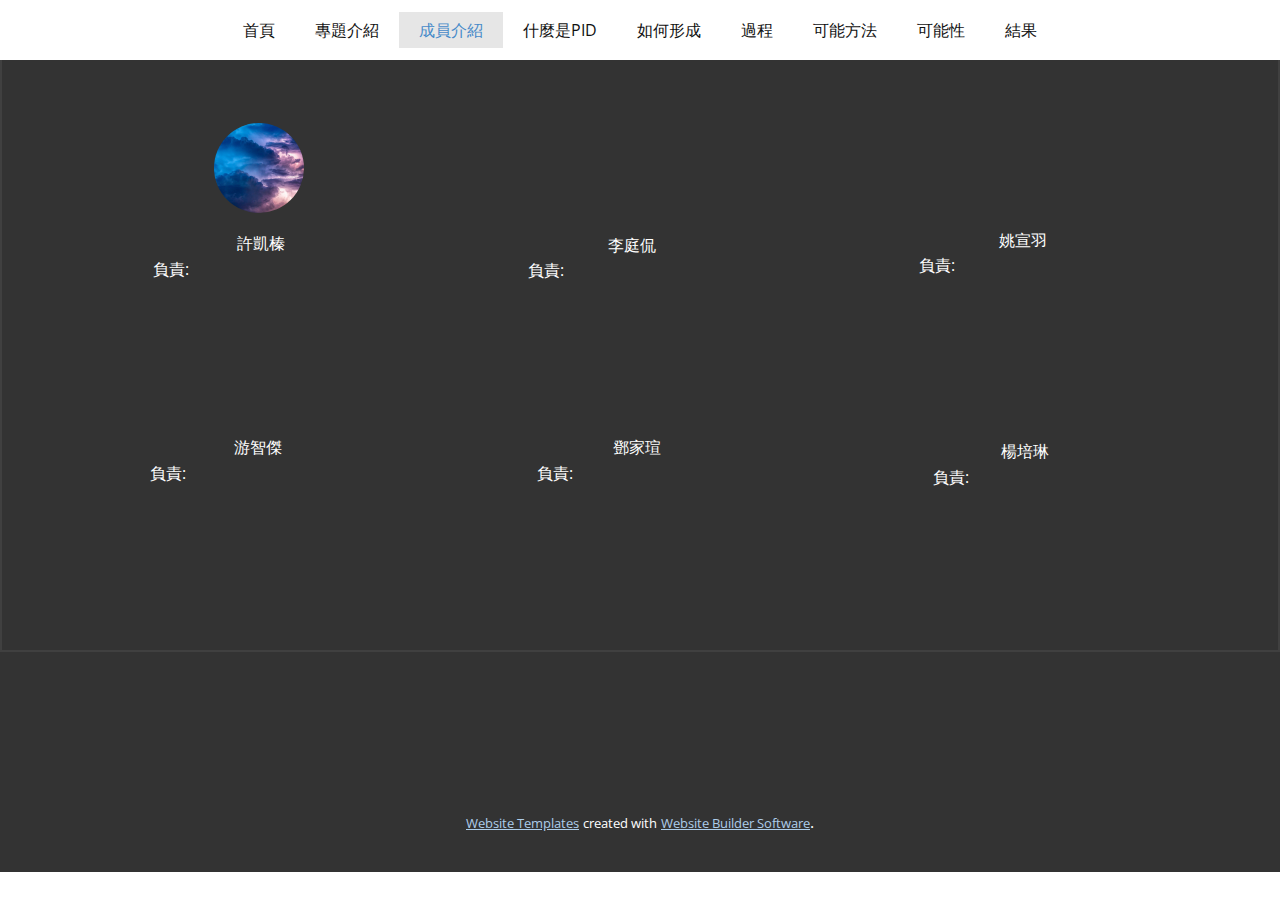
<file: Site1/member_introduction.html>
<!DOCTYPE html>
<html style="font-size: 16px;">
  <head>
    <meta name="viewport" content="width=device-width, initial-scale=1.0">
    <meta charset="utf-8">
    <meta name="keywords" content="組員介紹">
    <meta name="description" content="">
    <meta name="page_type" content="np-template-header-footer-from-plugin">
    <title>member_introduction</title>
    <link rel="stylesheet" href="nicepage.css" media="screen">
<link rel="stylesheet" href="member_introduction.css" media="screen">
    <script class="u-script" type="text/javascript" src="jquery.js" defer=""></script>
    <script class="u-script" type="text/javascript" src="nicepage.js" defer=""></script>
    <meta name="generator" content="Nicepage 3.21.3, nicepage.com">
    <link id="u-theme-google-font" rel="stylesheet" href="https://fonts.googleapis.com/css?family=Roboto:100,100i,300,300i,400,400i,500,500i,700,700i,900,900i|Open+Sans:300,300i,400,400i,600,600i,700,700i,800,800i">
    
    
    <script type="application/ld+json">{
		"@context": "http://schema.org",
		"@type": "Organization",
		"name": "Site1"
}</script>
    <meta name="theme-color" content="#478ac9">
    <meta property="og:title" content="member_introduction">
    <meta property="og:description" content="">
    <meta property="og:type" content="website">
  </head>
  <body class="u-body u-overlap"><header class="u-clearfix u-header u-sticky u-sticky-b059 u-white" id="sec-9a9b" data-animation-name="" data-animation-duration="0" data-animation-delay="0" data-animation-direction=""><div class="u-clearfix u-sheet u-sheet-1">
        <nav class="u-align-center u-menu u-menu-dropdown u-offcanvas u-menu-1">
          <div class="menu-collapse" style="font-size: 1rem; letter-spacing: 0px;">
            <a class="u-button-style u-custom-color u-custom-left-right-menu-spacing u-custom-padding-bottom u-custom-text-color u-custom-top-bottom-menu-spacing u-nav-link u-text-active-palette-1-base u-text-hover-palette-2-base" href="#">
              <svg><use xmlns:xlink="http://www.w3.org/1999/xlink" xlink:href="#menu-hamburger"></use></svg>
              <svg version="1.1" xmlns="http://www.w3.org/2000/svg" xmlns:xlink="http://www.w3.org/1999/xlink"><defs><symbol id="menu-hamburger" viewBox="0 0 16 16" style="width: 16px; height: 16px;"><rect y="1" width="16" height="2"></rect><rect y="7" width="16" height="2"></rect><rect y="13" width="16" height="2"></rect>
</symbol>
</defs></svg>
            </a>
          </div>
          <div class="u-custom-menu u-nav-container">
            <ul class="u-nav u-unstyled u-nav-1"><li class="u-nav-item"><a class="u-button-style u-nav-link u-text-active-palette-1-base u-text-body-color u-text-hover-palette-2-base u-white" href="index.html" style="padding: 10px 20px;">首頁</a>
</li><li class="u-nav-item"><a class="u-button-style u-nav-link u-text-active-palette-1-base u-text-body-color u-text-hover-palette-2-base u-white" href="intriduction.html" target="_blank" style="padding: 10px 20px;">專題介紹</a>
</li><li class="u-nav-item"><a class="u-button-style u-nav-link u-text-active-palette-1-base u-text-body-color u-text-hover-palette-2-base u-white" href="member_introduction.html" style="padding: 10px 20px;">成員介紹</a>
</li><li class="u-nav-item"><a class="u-button-style u-nav-link u-text-active-palette-1-base u-text-body-color u-text-hover-palette-2-base u-white" href="what-is-PID.html" style="padding: 10px 20px;">什麼是PID</a>
</li><li class="u-nav-item"><a class="u-button-style u-nav-link u-text-active-palette-1-base u-text-body-color u-text-hover-palette-2-base u-white" href="how-to-do.html" style="padding: 10px 20px;">如何形成</a>
</li><li class="u-nav-item"><a class="u-button-style u-nav-link u-text-active-palette-1-base u-text-body-color u-text-hover-palette-2-base u-white" href="process.html" style="padding: 10px 20px;">過程</a>
</li><li class="u-nav-item"><a class="u-button-style u-nav-link u-text-active-palette-1-base u-text-body-color u-text-hover-palette-2-base u-white" href="method.html" style="padding: 10px 20px;">可能方法</a>
</li><li class="u-nav-item"><a class="u-button-style u-nav-link u-text-active-palette-1-base u-text-body-color u-text-hover-palette-2-base u-white" href="feasibility.html" style="padding: 10px 20px;">可能性</a>
</li><li class="u-nav-item"><a class="u-button-style u-nav-link u-text-active-palette-1-base u-text-body-color u-text-hover-palette-2-base u-white" href="results.html" style="padding: 10px 20px;">結果</a>
</li></ul>
          </div>
          <div class="u-custom-menu u-nav-container-collapse">
            <div class="u-black u-container-style u-inner-container-layout u-opacity u-opacity-95 u-sidenav">
              <div class="u-sidenav-overflow">
                <div class="u-menu-close"></div>
                <ul class="u-align-center u-nav u-popupmenu-items u-unstyled u-nav-2"><li class="u-nav-item"><a class="u-button-style u-nav-link" href="index.html" style="padding: 10px 20px;">首頁</a>
</li><li class="u-nav-item"><a class="u-button-style u-nav-link" href="intriduction.html" target="_blank" style="padding: 10px 20px;">專題介紹</a>
</li><li class="u-nav-item"><a class="u-button-style u-nav-link" href="member_introduction.html" style="padding: 10px 20px;">成員介紹</a>
</li><li class="u-nav-item"><a class="u-button-style u-nav-link" href="what-is-PID.html" style="padding: 10px 20px;">什麼是PID</a>
</li><li class="u-nav-item"><a class="u-button-style u-nav-link" href="how-to-do.html" style="padding: 10px 20px;">如何形成</a>
</li><li class="u-nav-item"><a class="u-button-style u-nav-link" href="process.html" style="padding: 10px 20px;">過程</a>
</li><li class="u-nav-item"><a class="u-button-style u-nav-link" href="method.html" style="padding: 10px 20px;">可能方法</a>
</li><li class="u-nav-item"><a class="u-button-style u-nav-link" href="feasibility.html" style="padding: 10px 20px;">可能性</a>
</li><li class="u-nav-item"><a class="u-button-style u-nav-link" href="results.html" style="padding: 10px 20px;">結果</a>
</li></ul>
              </div>
            </div>
            <div class="u-black u-menu-overlay u-opacity u-opacity-70"></div>
          </div>
        </nav>
      </div></header>
    <section class="u-border-2 u-border-grey-75 u-clearfix u-grey-80 u-hidden-lg u-hidden-md u-hidden-sm u-hidden-xs u-section-1" id="sec-a282">
      <div class="u-clearfix u-sheet u-sheet-1">
        <div class="u-image u-image-circle u-image-1" alt="" data-image-width="1280" data-image-height="720"></div>
        <div class="u-image u-image-circle u-image-2" alt="" data-image-width="1280" data-image-height="720"></div>
        <div class="u-image u-image-circle u-image-3" alt="" data-image-width="1280" data-image-height="720"></div>
        <p class="u-text u-text-1">&nbsp; &nbsp; &nbsp; &nbsp; &nbsp; &nbsp; &nbsp; &nbsp; &nbsp; &nbsp; &nbsp;許凱榛<br>負責:<br>
          <br>
        </p>
        <p class="u-text u-text-2">&nbsp; &nbsp; &nbsp; &nbsp; &nbsp; &nbsp; &nbsp; &nbsp; &nbsp; &nbsp; 李庭侃<br>負責:<br>
          <br>
        </p>
        <p class="u-text u-text-3">&nbsp; &nbsp; &nbsp; &nbsp; &nbsp; &nbsp; &nbsp; &nbsp; &nbsp; &nbsp; 姚宣羽<br>負責:<br>
          <br>
        </p>
        <div class="u-image u-image-circle u-image-4" alt="" data-image-width="1280" data-image-height="720"></div>
        <div class="u-image u-image-circle u-image-5" alt="" data-image-width="1280" data-image-height="720"></div>
        <div class="u-image u-image-circle u-image-6" alt="" data-image-width="1280" data-image-height="720"></div>
        <p class="u-text u-text-4">&nbsp; &nbsp; &nbsp; &nbsp; &nbsp; &nbsp; &nbsp; &nbsp; &nbsp; &nbsp; &nbsp;游智傑<br>負責:<br>
          <br>
        </p>
        <p class="u-text u-text-5">&nbsp; &nbsp; &nbsp; &nbsp; &nbsp; &nbsp; &nbsp; &nbsp; &nbsp; &nbsp;鄧家瑄<br>負責:<br>
          <br>
        </p>
        <p class="u-text u-text-6">&nbsp; &nbsp; &nbsp; &nbsp; &nbsp; &nbsp; &nbsp; &nbsp; &nbsp;楊培琳<br>負責:<br>
          <br>
        </p>
      </div>
    </section>
    
    
    <footer class="u-align-center u-clearfix u-footer u-grey-80 u-footer" id="sec-803f"><div class="u-clearfix u-sheet u-sheet-1"></div></footer>
    <section class="u-backlink u-clearfix u-grey-80">
      <a class="u-link" href="https://nicepage.com/website-templates" target="_blank">
        <span>Website Templates</span>
      </a>
      <p class="u-text">
        <span>created with</span>
      </p>
      <a class="u-link" href="https://nicepage.com/" target="_blank">
        <span>Website Builder Software</span>
      </a>. 
    </section>
  </body>
</html>
</file>
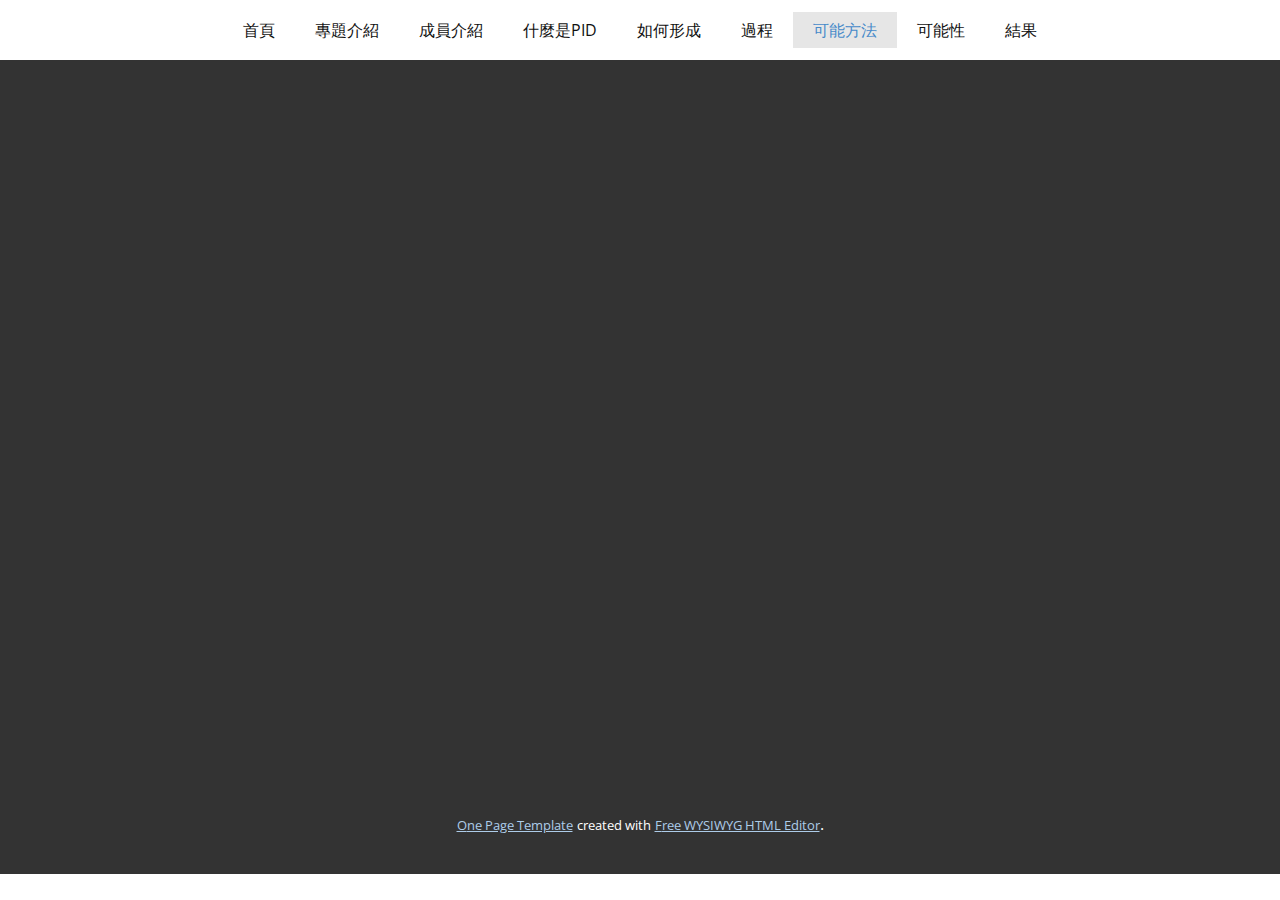
<file: Site1/method.html>
<!DOCTYPE html>
<html style="font-size: 16px;">
  <head>
    <meta name="viewport" content="width=device-width, initial-scale=1.0">
    <meta charset="utf-8">
    <meta name="keywords" content="">
    <meta name="description" content="">
    <meta name="page_type" content="np-template-header-footer-from-plugin">
    <title>method</title>
    <link rel="stylesheet" href="nicepage.css" media="screen">
<link rel="stylesheet" href="method.css" media="screen">
    <script class="u-script" type="text/javascript" src="jquery.js" defer=""></script>
    <script class="u-script" type="text/javascript" src="nicepage.js" defer=""></script>
    <meta name="generator" content="Nicepage 3.21.3, nicepage.com">
    <link id="u-theme-google-font" rel="stylesheet" href="https://fonts.googleapis.com/css?family=Roboto:100,100i,300,300i,400,400i,500,500i,700,700i,900,900i|Open+Sans:300,300i,400,400i,600,600i,700,700i,800,800i">
    
    
    <script type="application/ld+json">{
		"@context": "http://schema.org",
		"@type": "Organization",
		"name": "Site1"
}</script>
    <meta name="theme-color" content="#478ac9">
    <meta property="og:title" content="method">
    <meta property="og:description" content="">
    <meta property="og:type" content="website">
  </head>
  <body class="u-body"><header class="u-clearfix u-header u-sticky u-sticky-b059 u-white" id="sec-9a9b" data-animation-name="" data-animation-duration="0" data-animation-delay="0" data-animation-direction=""><div class="u-clearfix u-sheet u-sheet-1">
        <nav class="u-align-center u-menu u-menu-dropdown u-offcanvas u-menu-1">
          <div class="menu-collapse" style="font-size: 1rem; letter-spacing: 0px;">
            <a class="u-button-style u-custom-color u-custom-left-right-menu-spacing u-custom-padding-bottom u-custom-text-color u-custom-top-bottom-menu-spacing u-nav-link u-text-active-palette-1-base u-text-hover-palette-2-base" href="#">
              <svg><use xmlns:xlink="http://www.w3.org/1999/xlink" xlink:href="#menu-hamburger"></use></svg>
              <svg version="1.1" xmlns="http://www.w3.org/2000/svg" xmlns:xlink="http://www.w3.org/1999/xlink"><defs><symbol id="menu-hamburger" viewBox="0 0 16 16" style="width: 16px; height: 16px;"><rect y="1" width="16" height="2"></rect><rect y="7" width="16" height="2"></rect><rect y="13" width="16" height="2"></rect>
</symbol>
</defs></svg>
            </a>
          </div>
          <div class="u-custom-menu u-nav-container">
            <ul class="u-nav u-unstyled u-nav-1"><li class="u-nav-item"><a class="u-button-style u-nav-link u-text-active-palette-1-base u-text-body-color u-text-hover-palette-2-base u-white" href="index.html" style="padding: 10px 20px;">首頁</a>
</li><li class="u-nav-item"><a class="u-button-style u-nav-link u-text-active-palette-1-base u-text-body-color u-text-hover-palette-2-base u-white" href="intriduction.html" target="_blank" style="padding: 10px 20px;">專題介紹</a>
</li><li class="u-nav-item"><a class="u-button-style u-nav-link u-text-active-palette-1-base u-text-body-color u-text-hover-palette-2-base u-white" href="member_introduction.html" style="padding: 10px 20px;">成員介紹</a>
</li><li class="u-nav-item"><a class="u-button-style u-nav-link u-text-active-palette-1-base u-text-body-color u-text-hover-palette-2-base u-white" href="what-is-PID.html" style="padding: 10px 20px;">什麼是PID</a>
</li><li class="u-nav-item"><a class="u-button-style u-nav-link u-text-active-palette-1-base u-text-body-color u-text-hover-palette-2-base u-white" href="how-to-do.html" style="padding: 10px 20px;">如何形成</a>
</li><li class="u-nav-item"><a class="u-button-style u-nav-link u-text-active-palette-1-base u-text-body-color u-text-hover-palette-2-base u-white" href="process.html" style="padding: 10px 20px;">過程</a>
</li><li class="u-nav-item"><a class="u-button-style u-nav-link u-text-active-palette-1-base u-text-body-color u-text-hover-palette-2-base u-white" href="method.html" style="padding: 10px 20px;">可能方法</a>
</li><li class="u-nav-item"><a class="u-button-style u-nav-link u-text-active-palette-1-base u-text-body-color u-text-hover-palette-2-base u-white" href="feasibility.html" style="padding: 10px 20px;">可能性</a>
</li><li class="u-nav-item"><a class="u-button-style u-nav-link u-text-active-palette-1-base u-text-body-color u-text-hover-palette-2-base u-white" href="results.html" style="padding: 10px 20px;">結果</a>
</li></ul>
          </div>
          <div class="u-custom-menu u-nav-container-collapse">
            <div class="u-black u-container-style u-inner-container-layout u-opacity u-opacity-95 u-sidenav">
              <div class="u-sidenav-overflow">
                <div class="u-menu-close"></div>
                <ul class="u-align-center u-nav u-popupmenu-items u-unstyled u-nav-2"><li class="u-nav-item"><a class="u-button-style u-nav-link" href="index.html" style="padding: 10px 20px;">首頁</a>
</li><li class="u-nav-item"><a class="u-button-style u-nav-link" href="intriduction.html" target="_blank" style="padding: 10px 20px;">專題介紹</a>
</li><li class="u-nav-item"><a class="u-button-style u-nav-link" href="member_introduction.html" style="padding: 10px 20px;">成員介紹</a>
</li><li class="u-nav-item"><a class="u-button-style u-nav-link" href="what-is-PID.html" style="padding: 10px 20px;">什麼是PID</a>
</li><li class="u-nav-item"><a class="u-button-style u-nav-link" href="how-to-do.html" style="padding: 10px 20px;">如何形成</a>
</li><li class="u-nav-item"><a class="u-button-style u-nav-link" href="process.html" style="padding: 10px 20px;">過程</a>
</li><li class="u-nav-item"><a class="u-button-style u-nav-link" href="method.html" style="padding: 10px 20px;">可能方法</a>
</li><li class="u-nav-item"><a class="u-button-style u-nav-link" href="feasibility.html" style="padding: 10px 20px;">可能性</a>
</li><li class="u-nav-item"><a class="u-button-style u-nav-link" href="results.html" style="padding: 10px 20px;">結果</a>
</li></ul>
              </div>
            </div>
            <div class="u-black u-menu-overlay u-opacity u-opacity-70"></div>
          </div>
        </nav>
      </div></header>
    <section class="u-clearfix u-grey-80 u-section-1" id="carousel_bd6d">
      <div class="u-clearfix u-sheet u-sheet-1"></div>
    </section>
    
    
    <footer class="u-align-center u-clearfix u-footer u-grey-80 u-footer" id="sec-803f"><div class="u-clearfix u-sheet u-sheet-1"></div></footer>
    <section class="u-backlink u-clearfix u-grey-80">
      <a class="u-link" href="https://nicepage.com/one-page-template" target="_blank">
        <span>One Page Template</span>
      </a>
      <p class="u-text">
        <span>created with</span>
      </p>
      <a class="u-link" href="https://nicepage.com/wysiwyg-html-editor" target="_blank">
        <span>Free WYSIWYG HTML Editor</span>
      </a>. 
    </section>
  </body>
</html>
</file>
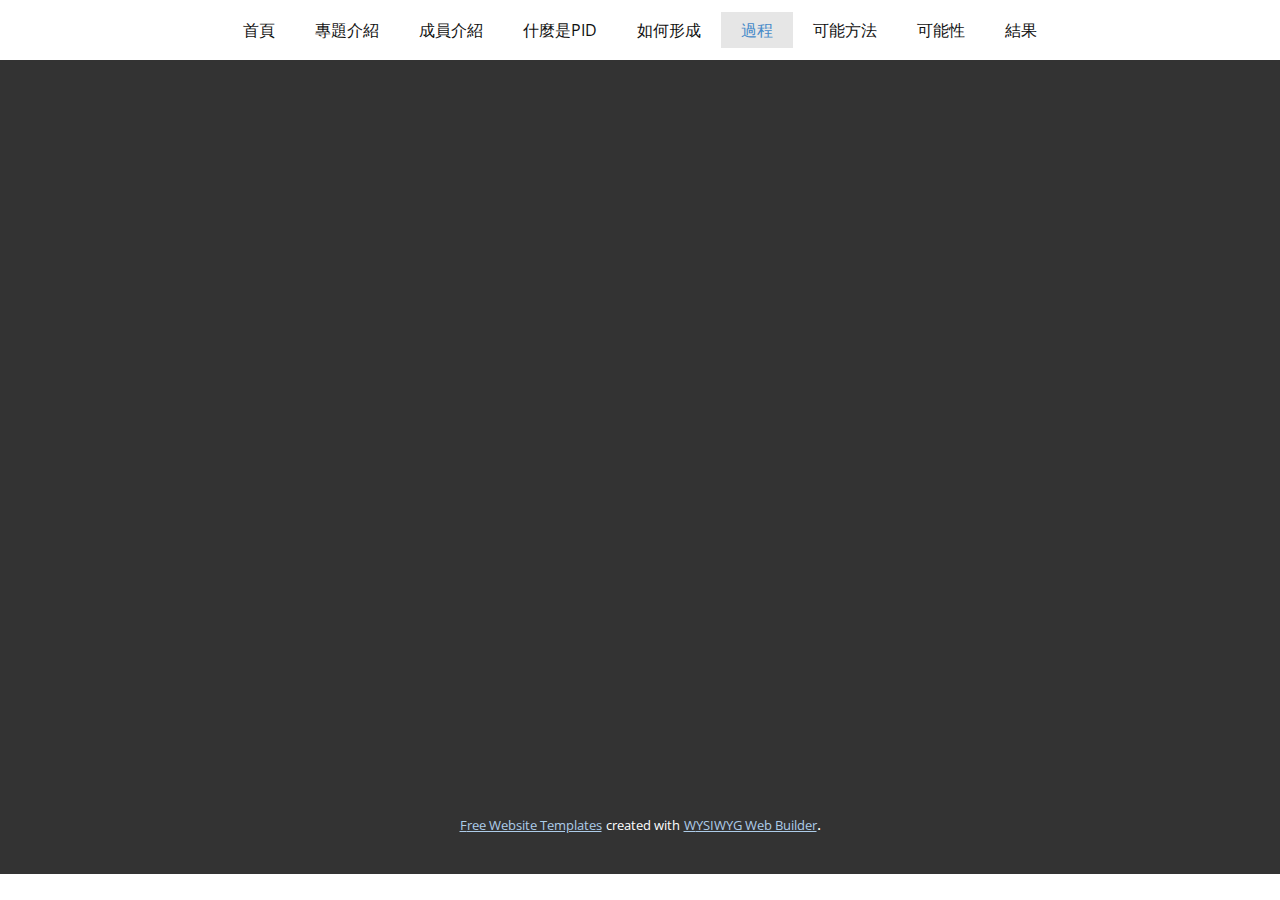
<file: Site1/process.html>
<!DOCTYPE html>
<html style="font-size: 16px;">
  <head>
    <meta name="viewport" content="width=device-width, initial-scale=1.0">
    <meta charset="utf-8">
    <meta name="keywords" content="">
    <meta name="description" content="">
    <meta name="page_type" content="np-template-header-footer-from-plugin">
    <title>process</title>
    <link rel="stylesheet" href="nicepage.css" media="screen">
<link rel="stylesheet" href="process.css" media="screen">
    <script class="u-script" type="text/javascript" src="jquery.js" defer=""></script>
    <script class="u-script" type="text/javascript" src="nicepage.js" defer=""></script>
    <meta name="generator" content="Nicepage 3.21.3, nicepage.com">
    <link id="u-theme-google-font" rel="stylesheet" href="https://fonts.googleapis.com/css?family=Roboto:100,100i,300,300i,400,400i,500,500i,700,700i,900,900i|Open+Sans:300,300i,400,400i,600,600i,700,700i,800,800i">
    
    
    <script type="application/ld+json">{
		"@context": "http://schema.org",
		"@type": "Organization",
		"name": "Site1"
}</script>
    <meta name="theme-color" content="#478ac9">
    <meta property="og:title" content="process">
    <meta property="og:description" content="">
    <meta property="og:type" content="website">
  </head>
  <body class="u-body"><header class="u-clearfix u-header u-sticky u-sticky-b059 u-white" id="sec-9a9b" data-animation-name="" data-animation-duration="0" data-animation-delay="0" data-animation-direction=""><div class="u-clearfix u-sheet u-sheet-1">
        <nav class="u-align-center u-menu u-menu-dropdown u-offcanvas u-menu-1">
          <div class="menu-collapse" style="font-size: 1rem; letter-spacing: 0px;">
            <a class="u-button-style u-custom-color u-custom-left-right-menu-spacing u-custom-padding-bottom u-custom-text-color u-custom-top-bottom-menu-spacing u-nav-link u-text-active-palette-1-base u-text-hover-palette-2-base" href="#">
              <svg><use xmlns:xlink="http://www.w3.org/1999/xlink" xlink:href="#menu-hamburger"></use></svg>
              <svg version="1.1" xmlns="http://www.w3.org/2000/svg" xmlns:xlink="http://www.w3.org/1999/xlink"><defs><symbol id="menu-hamburger" viewBox="0 0 16 16" style="width: 16px; height: 16px;"><rect y="1" width="16" height="2"></rect><rect y="7" width="16" height="2"></rect><rect y="13" width="16" height="2"></rect>
</symbol>
</defs></svg>
            </a>
          </div>
          <div class="u-custom-menu u-nav-container">
            <ul class="u-nav u-unstyled u-nav-1"><li class="u-nav-item"><a class="u-button-style u-nav-link u-text-active-palette-1-base u-text-body-color u-text-hover-palette-2-base u-white" href="index.html" style="padding: 10px 20px;">首頁</a>
</li><li class="u-nav-item"><a class="u-button-style u-nav-link u-text-active-palette-1-base u-text-body-color u-text-hover-palette-2-base u-white" href="intriduction.html" target="_blank" style="padding: 10px 20px;">專題介紹</a>
</li><li class="u-nav-item"><a class="u-button-style u-nav-link u-text-active-palette-1-base u-text-body-color u-text-hover-palette-2-base u-white" href="member_introduction.html" style="padding: 10px 20px;">成員介紹</a>
</li><li class="u-nav-item"><a class="u-button-style u-nav-link u-text-active-palette-1-base u-text-body-color u-text-hover-palette-2-base u-white" href="what-is-PID.html" style="padding: 10px 20px;">什麼是PID</a>
</li><li class="u-nav-item"><a class="u-button-style u-nav-link u-text-active-palette-1-base u-text-body-color u-text-hover-palette-2-base u-white" href="how-to-do.html" style="padding: 10px 20px;">如何形成</a>
</li><li class="u-nav-item"><a class="u-button-style u-nav-link u-text-active-palette-1-base u-text-body-color u-text-hover-palette-2-base u-white" href="process.html" style="padding: 10px 20px;">過程</a>
</li><li class="u-nav-item"><a class="u-button-style u-nav-link u-text-active-palette-1-base u-text-body-color u-text-hover-palette-2-base u-white" href="method.html" style="padding: 10px 20px;">可能方法</a>
</li><li class="u-nav-item"><a class="u-button-style u-nav-link u-text-active-palette-1-base u-text-body-color u-text-hover-palette-2-base u-white" href="feasibility.html" style="padding: 10px 20px;">可能性</a>
</li><li class="u-nav-item"><a class="u-button-style u-nav-link u-text-active-palette-1-base u-text-body-color u-text-hover-palette-2-base u-white" href="results.html" style="padding: 10px 20px;">結果</a>
</li></ul>
          </div>
          <div class="u-custom-menu u-nav-container-collapse">
            <div class="u-black u-container-style u-inner-container-layout u-opacity u-opacity-95 u-sidenav">
              <div class="u-sidenav-overflow">
                <div class="u-menu-close"></div>
                <ul class="u-align-center u-nav u-popupmenu-items u-unstyled u-nav-2"><li class="u-nav-item"><a class="u-button-style u-nav-link" href="index.html" style="padding: 10px 20px;">首頁</a>
</li><li class="u-nav-item"><a class="u-button-style u-nav-link" href="intriduction.html" target="_blank" style="padding: 10px 20px;">專題介紹</a>
</li><li class="u-nav-item"><a class="u-button-style u-nav-link" href="member_introduction.html" style="padding: 10px 20px;">成員介紹</a>
</li><li class="u-nav-item"><a class="u-button-style u-nav-link" href="what-is-PID.html" style="padding: 10px 20px;">什麼是PID</a>
</li><li class="u-nav-item"><a class="u-button-style u-nav-link" href="how-to-do.html" style="padding: 10px 20px;">如何形成</a>
</li><li class="u-nav-item"><a class="u-button-style u-nav-link" href="process.html" style="padding: 10px 20px;">過程</a>
</li><li class="u-nav-item"><a class="u-button-style u-nav-link" href="method.html" style="padding: 10px 20px;">可能方法</a>
</li><li class="u-nav-item"><a class="u-button-style u-nav-link" href="feasibility.html" style="padding: 10px 20px;">可能性</a>
</li><li class="u-nav-item"><a class="u-button-style u-nav-link" href="results.html" style="padding: 10px 20px;">結果</a>
</li></ul>
              </div>
            </div>
            <div class="u-black u-menu-overlay u-opacity u-opacity-70"></div>
          </div>
        </nav>
      </div></header>
    <section class="u-clearfix u-grey-80 u-section-1" id="carousel_9d8a">
      <div class="u-clearfix u-sheet u-sheet-1"></div>
    </section>
    
    
    <footer class="u-align-center u-clearfix u-footer u-grey-80 u-footer" id="sec-803f"><div class="u-clearfix u-sheet u-sheet-1"></div></footer>
    <section class="u-backlink u-clearfix u-grey-80">
      <a class="u-link" href="https://nicepage.com/website-templates" target="_blank">
        <span>Free Website Templates</span>
      </a>
      <p class="u-text">
        <span>created with</span>
      </p>
      <a class="u-link" href="https://nicepage.com/" target="_blank">
        <span>WYSIWYG Web Builder</span>
      </a>. 
    </section>
  </body>
</html>
</file>
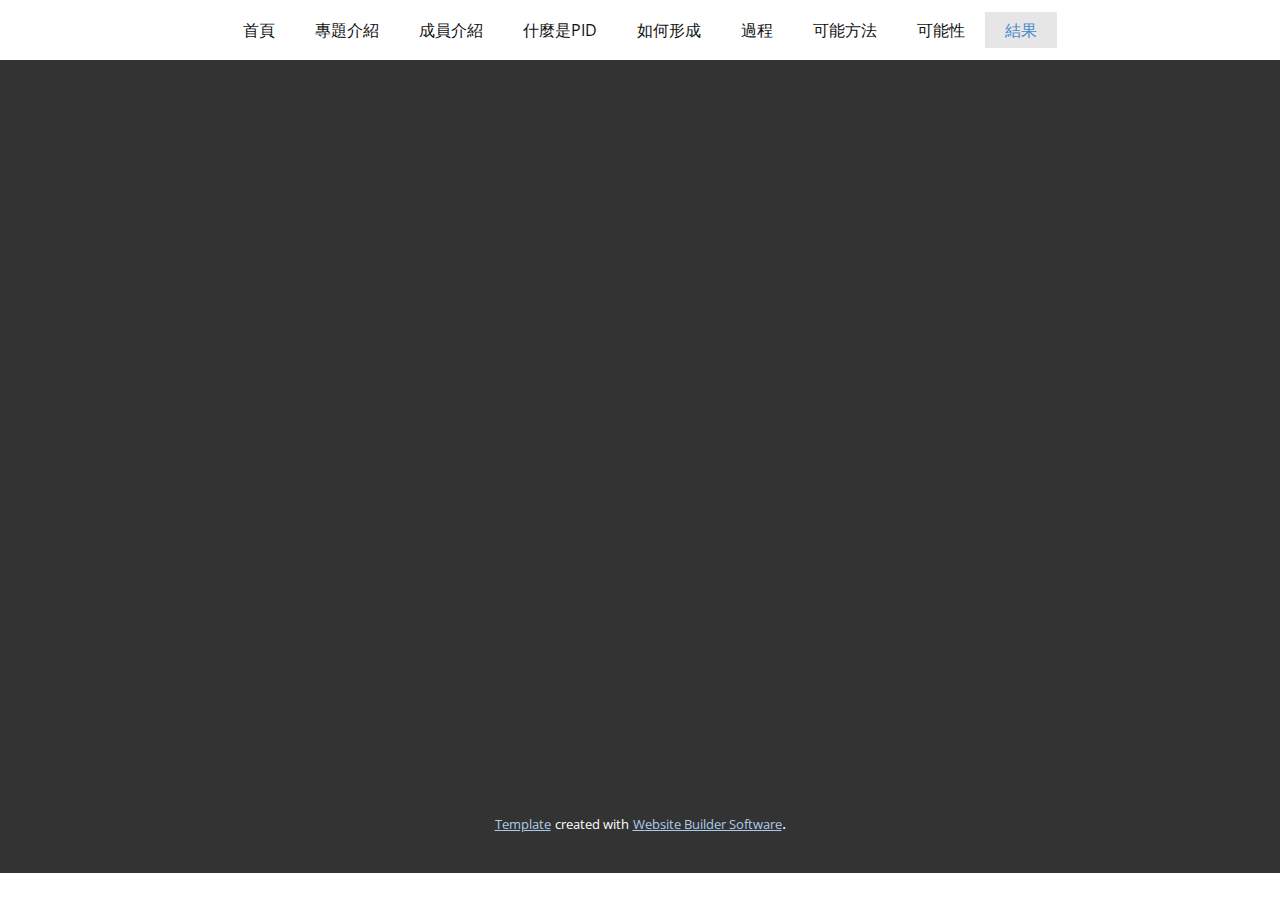
<file: Site1/results.html>
<!DOCTYPE html>
<html style="font-size: 16px;">
  <head>
    <meta name="viewport" content="width=device-width, initial-scale=1.0">
    <meta charset="utf-8">
    <meta name="keywords" content="">
    <meta name="description" content="">
    <meta name="page_type" content="np-template-header-footer-from-plugin">
    <title>results</title>
    <link rel="stylesheet" href="nicepage.css" media="screen">
<link rel="stylesheet" href="results.css" media="screen">
    <script class="u-script" type="text/javascript" src="jquery.js" defer=""></script>
    <script class="u-script" type="text/javascript" src="nicepage.js" defer=""></script>
    <meta name="generator" content="Nicepage 3.21.3, nicepage.com">
    <link id="u-theme-google-font" rel="stylesheet" href="https://fonts.googleapis.com/css?family=Roboto:100,100i,300,300i,400,400i,500,500i,700,700i,900,900i|Open+Sans:300,300i,400,400i,600,600i,700,700i,800,800i">
    
    
    <script type="application/ld+json">{
		"@context": "http://schema.org",
		"@type": "Organization",
		"name": "Site1"
}</script>
    <meta name="theme-color" content="#478ac9">
    <meta property="og:title" content="results">
    <meta property="og:description" content="">
    <meta property="og:type" content="website">
  </head>
  <body class="u-body"><header class="u-clearfix u-header u-sticky u-sticky-b059 u-white" id="sec-9a9b" data-animation-name="" data-animation-duration="0" data-animation-delay="0" data-animation-direction=""><div class="u-clearfix u-sheet u-sheet-1">
        <nav class="u-align-center u-menu u-menu-dropdown u-offcanvas u-menu-1">
          <div class="menu-collapse" style="font-size: 1rem; letter-spacing: 0px;">
            <a class="u-button-style u-custom-color u-custom-left-right-menu-spacing u-custom-padding-bottom u-custom-text-color u-custom-top-bottom-menu-spacing u-nav-link u-text-active-palette-1-base u-text-hover-palette-2-base" href="#">
              <svg><use xmlns:xlink="http://www.w3.org/1999/xlink" xlink:href="#menu-hamburger"></use></svg>
              <svg version="1.1" xmlns="http://www.w3.org/2000/svg" xmlns:xlink="http://www.w3.org/1999/xlink"><defs><symbol id="menu-hamburger" viewBox="0 0 16 16" style="width: 16px; height: 16px;"><rect y="1" width="16" height="2"></rect><rect y="7" width="16" height="2"></rect><rect y="13" width="16" height="2"></rect>
</symbol>
</defs></svg>
            </a>
          </div>
          <div class="u-custom-menu u-nav-container">
            <ul class="u-nav u-unstyled u-nav-1"><li class="u-nav-item"><a class="u-button-style u-nav-link u-text-active-palette-1-base u-text-body-color u-text-hover-palette-2-base u-white" href="index.html" style="padding: 10px 20px;">首頁</a>
</li><li class="u-nav-item"><a class="u-button-style u-nav-link u-text-active-palette-1-base u-text-body-color u-text-hover-palette-2-base u-white" href="intriduction.html" target="_blank" style="padding: 10px 20px;">專題介紹</a>
</li><li class="u-nav-item"><a class="u-button-style u-nav-link u-text-active-palette-1-base u-text-body-color u-text-hover-palette-2-base u-white" href="member_introduction.html" style="padding: 10px 20px;">成員介紹</a>
</li><li class="u-nav-item"><a class="u-button-style u-nav-link u-text-active-palette-1-base u-text-body-color u-text-hover-palette-2-base u-white" href="what-is-PID.html" style="padding: 10px 20px;">什麼是PID</a>
</li><li class="u-nav-item"><a class="u-button-style u-nav-link u-text-active-palette-1-base u-text-body-color u-text-hover-palette-2-base u-white" href="how-to-do.html" style="padding: 10px 20px;">如何形成</a>
</li><li class="u-nav-item"><a class="u-button-style u-nav-link u-text-active-palette-1-base u-text-body-color u-text-hover-palette-2-base u-white" href="process.html" style="padding: 10px 20px;">過程</a>
</li><li class="u-nav-item"><a class="u-button-style u-nav-link u-text-active-palette-1-base u-text-body-color u-text-hover-palette-2-base u-white" href="method.html" style="padding: 10px 20px;">可能方法</a>
</li><li class="u-nav-item"><a class="u-button-style u-nav-link u-text-active-palette-1-base u-text-body-color u-text-hover-palette-2-base u-white" href="feasibility.html" style="padding: 10px 20px;">可能性</a>
</li><li class="u-nav-item"><a class="u-button-style u-nav-link u-text-active-palette-1-base u-text-body-color u-text-hover-palette-2-base u-white" href="results.html" style="padding: 10px 20px;">結果</a>
</li></ul>
          </div>
          <div class="u-custom-menu u-nav-container-collapse">
            <div class="u-black u-container-style u-inner-container-layout u-opacity u-opacity-95 u-sidenav">
              <div class="u-sidenav-overflow">
                <div class="u-menu-close"></div>
                <ul class="u-align-center u-nav u-popupmenu-items u-unstyled u-nav-2"><li class="u-nav-item"><a class="u-button-style u-nav-link" href="index.html" style="padding: 10px 20px;">首頁</a>
</li><li class="u-nav-item"><a class="u-button-style u-nav-link" href="intriduction.html" target="_blank" style="padding: 10px 20px;">專題介紹</a>
</li><li class="u-nav-item"><a class="u-button-style u-nav-link" href="member_introduction.html" style="padding: 10px 20px;">成員介紹</a>
</li><li class="u-nav-item"><a class="u-button-style u-nav-link" href="what-is-PID.html" style="padding: 10px 20px;">什麼是PID</a>
</li><li class="u-nav-item"><a class="u-button-style u-nav-link" href="how-to-do.html" style="padding: 10px 20px;">如何形成</a>
</li><li class="u-nav-item"><a class="u-button-style u-nav-link" href="process.html" style="padding: 10px 20px;">過程</a>
</li><li class="u-nav-item"><a class="u-button-style u-nav-link" href="method.html" style="padding: 10px 20px;">可能方法</a>
</li><li class="u-nav-item"><a class="u-button-style u-nav-link" href="feasibility.html" style="padding: 10px 20px;">可能性</a>
</li><li class="u-nav-item"><a class="u-button-style u-nav-link" href="results.html" style="padding: 10px 20px;">結果</a>
</li></ul>
              </div>
            </div>
            <div class="u-black u-menu-overlay u-opacity u-opacity-70"></div>
          </div>
        </nav>
      </div></header>
    <section class="u-clearfix u-grey-80 u-section-1" id="carousel_5f7f">
      <div class="u-clearfix u-sheet u-sheet-1"></div>
    </section>
    
    
    <footer class="u-align-center u-clearfix u-footer u-grey-80 u-footer" id="sec-803f"><div class="u-clearfix u-sheet u-sheet-1"></div></footer>
    <section class="u-backlink u-clearfix u-grey-80">
      <a class="u-link" href="https://nicepage.com/templates" target="_blank">
        <span>Template</span>
      </a>
      <p class="u-text">
        <span>created with</span>
      </p>
      <a class="u-link" href="https://nicepage.com/" target="_blank">
        <span>Website Builder Software</span>
      </a>. 
    </section>
  </body>
</html>
</file>
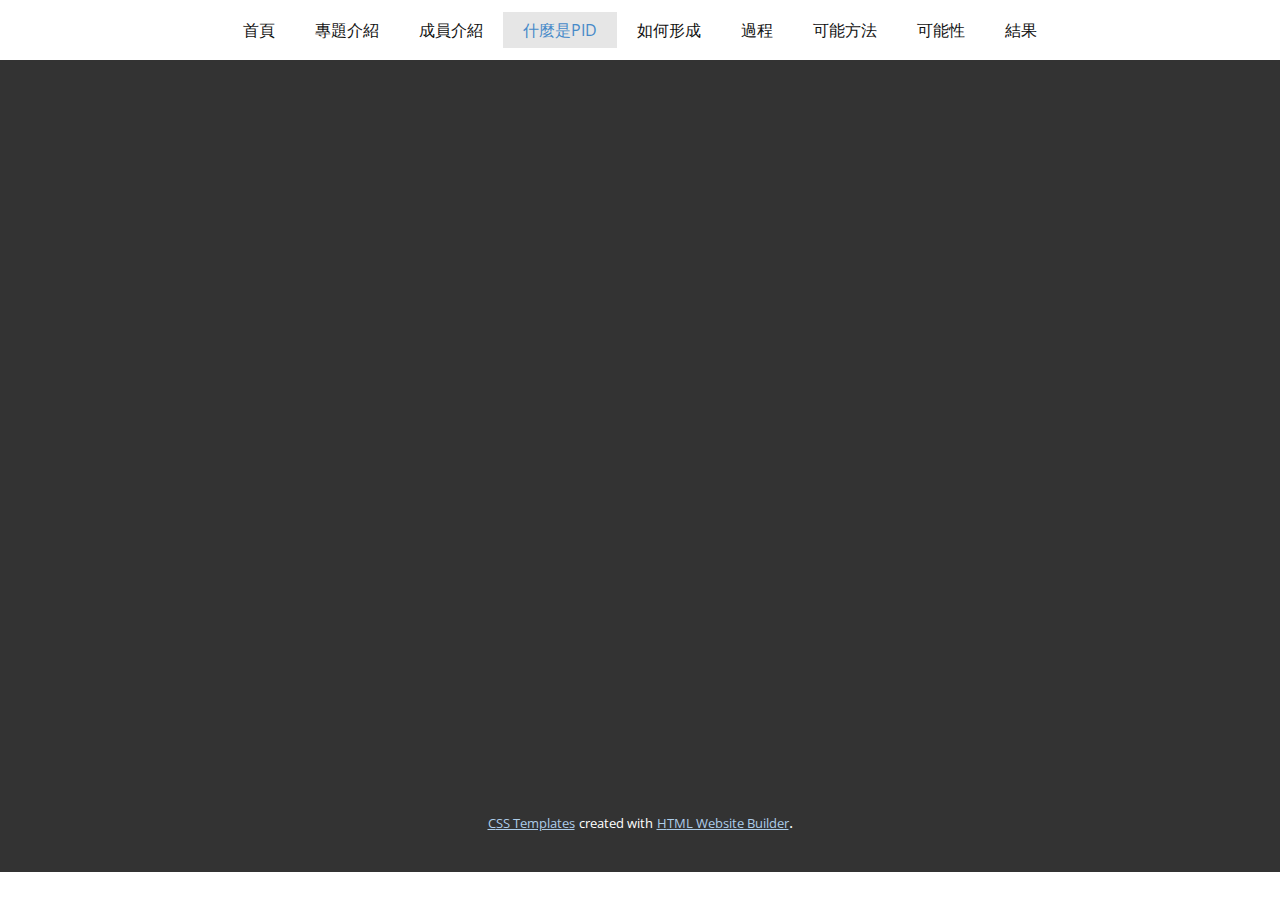
<file: Site1/what-is-PID.html>
<!DOCTYPE html>
<html style="font-size: 16px;">
  <head>
    <meta name="viewport" content="width=device-width, initial-scale=1.0">
    <meta charset="utf-8">
    <meta name="keywords" content="">
    <meta name="description" content="">
    <meta name="page_type" content="np-template-header-footer-from-plugin">
    <title>what is PID</title>
    <link rel="stylesheet" href="nicepage.css" media="screen">
<link rel="stylesheet" href="what-is-PID.css" media="screen">
    <script class="u-script" type="text/javascript" src="jquery.js" defer=""></script>
    <script class="u-script" type="text/javascript" src="nicepage.js" defer=""></script>
    <meta name="generator" content="Nicepage 3.21.3, nicepage.com">
    <link id="u-theme-google-font" rel="stylesheet" href="https://fonts.googleapis.com/css?family=Roboto:100,100i,300,300i,400,400i,500,500i,700,700i,900,900i|Open+Sans:300,300i,400,400i,600,600i,700,700i,800,800i">
    
    
    <script type="application/ld+json">{
		"@context": "http://schema.org",
		"@type": "Organization",
		"name": "Site1"
}</script>
    <meta name="theme-color" content="#478ac9">
    <meta property="og:title" content="what is PID">
    <meta property="og:description" content="">
    <meta property="og:type" content="website">
  </head>
  <body class="u-body u-overlap"><header class="u-clearfix u-header u-sticky u-sticky-b059 u-white" id="sec-9a9b" data-animation-name="" data-animation-duration="0" data-animation-delay="0" data-animation-direction=""><div class="u-clearfix u-sheet u-sheet-1">
        <nav class="u-align-center u-menu u-menu-dropdown u-offcanvas u-menu-1">
          <div class="menu-collapse" style="font-size: 1rem; letter-spacing: 0px;">
            <a class="u-button-style u-custom-color u-custom-left-right-menu-spacing u-custom-padding-bottom u-custom-text-color u-custom-top-bottom-menu-spacing u-nav-link u-text-active-palette-1-base u-text-hover-palette-2-base" href="#">
              <svg><use xmlns:xlink="http://www.w3.org/1999/xlink" xlink:href="#menu-hamburger"></use></svg>
              <svg version="1.1" xmlns="http://www.w3.org/2000/svg" xmlns:xlink="http://www.w3.org/1999/xlink"><defs><symbol id="menu-hamburger" viewBox="0 0 16 16" style="width: 16px; height: 16px;"><rect y="1" width="16" height="2"></rect><rect y="7" width="16" height="2"></rect><rect y="13" width="16" height="2"></rect>
</symbol>
</defs></svg>
            </a>
          </div>
          <div class="u-custom-menu u-nav-container">
            <ul class="u-nav u-unstyled u-nav-1"><li class="u-nav-item"><a class="u-button-style u-nav-link u-text-active-palette-1-base u-text-body-color u-text-hover-palette-2-base u-white" href="index.html" style="padding: 10px 20px;">首頁</a>
</li><li class="u-nav-item"><a class="u-button-style u-nav-link u-text-active-palette-1-base u-text-body-color u-text-hover-palette-2-base u-white" href="intriduction.html" target="_blank" style="padding: 10px 20px;">專題介紹</a>
</li><li class="u-nav-item"><a class="u-button-style u-nav-link u-text-active-palette-1-base u-text-body-color u-text-hover-palette-2-base u-white" href="member_introduction.html" style="padding: 10px 20px;">成員介紹</a>
</li><li class="u-nav-item"><a class="u-button-style u-nav-link u-text-active-palette-1-base u-text-body-color u-text-hover-palette-2-base u-white" href="what-is-PID.html" style="padding: 10px 20px;">什麼是PID</a>
</li><li class="u-nav-item"><a class="u-button-style u-nav-link u-text-active-palette-1-base u-text-body-color u-text-hover-palette-2-base u-white" href="how-to-do.html" style="padding: 10px 20px;">如何形成</a>
</li><li class="u-nav-item"><a class="u-button-style u-nav-link u-text-active-palette-1-base u-text-body-color u-text-hover-palette-2-base u-white" href="process.html" style="padding: 10px 20px;">過程</a>
</li><li class="u-nav-item"><a class="u-button-style u-nav-link u-text-active-palette-1-base u-text-body-color u-text-hover-palette-2-base u-white" href="method.html" style="padding: 10px 20px;">可能方法</a>
</li><li class="u-nav-item"><a class="u-button-style u-nav-link u-text-active-palette-1-base u-text-body-color u-text-hover-palette-2-base u-white" href="feasibility.html" style="padding: 10px 20px;">可能性</a>
</li><li class="u-nav-item"><a class="u-button-style u-nav-link u-text-active-palette-1-base u-text-body-color u-text-hover-palette-2-base u-white" href="results.html" style="padding: 10px 20px;">結果</a>
</li></ul>
          </div>
          <div class="u-custom-menu u-nav-container-collapse">
            <div class="u-black u-container-style u-inner-container-layout u-opacity u-opacity-95 u-sidenav">
              <div class="u-sidenav-overflow">
                <div class="u-menu-close"></div>
                <ul class="u-align-center u-nav u-popupmenu-items u-unstyled u-nav-2"><li class="u-nav-item"><a class="u-button-style u-nav-link" href="index.html" style="padding: 10px 20px;">首頁</a>
</li><li class="u-nav-item"><a class="u-button-style u-nav-link" href="intriduction.html" target="_blank" style="padding: 10px 20px;">專題介紹</a>
</li><li class="u-nav-item"><a class="u-button-style u-nav-link" href="member_introduction.html" style="padding: 10px 20px;">成員介紹</a>
</li><li class="u-nav-item"><a class="u-button-style u-nav-link" href="what-is-PID.html" style="padding: 10px 20px;">什麼是PID</a>
</li><li class="u-nav-item"><a class="u-button-style u-nav-link" href="how-to-do.html" style="padding: 10px 20px;">如何形成</a>
</li><li class="u-nav-item"><a class="u-button-style u-nav-link" href="process.html" style="padding: 10px 20px;">過程</a>
</li><li class="u-nav-item"><a class="u-button-style u-nav-link" href="method.html" style="padding: 10px 20px;">可能方法</a>
</li><li class="u-nav-item"><a class="u-button-style u-nav-link" href="feasibility.html" style="padding: 10px 20px;">可能性</a>
</li><li class="u-nav-item"><a class="u-button-style u-nav-link" href="results.html" style="padding: 10px 20px;">結果</a>
</li></ul>
              </div>
            </div>
            <div class="u-black u-menu-overlay u-opacity u-opacity-70"></div>
          </div>
        </nav>
      </div></header>
    <section class="u-clearfix u-grey-80 u-section-1" id="sec-11ff">
      <div class="u-clearfix u-sheet u-sheet-1"></div>
    </section>
    
    
    <footer class="u-align-center u-clearfix u-footer u-grey-80 u-footer" id="sec-803f"><div class="u-clearfix u-sheet u-sheet-1"></div></footer>
    <section class="u-backlink u-clearfix u-grey-80">
      <a class="u-link" href="https://nicepage.com/css-templates" target="_blank">
        <span>CSS Templates</span>
      </a>
      <p class="u-text">
        <span>created with</span>
      </p>
      <a class="u-link" href="https://nicepage.com/html-website-builder" target="_blank">
        <span>HTML Website Builder</span>
      </a>. 
    </section>
  </body>
</html>
</file>
<file: PID/assets/css/noscript.css>
/*
	Dimension by HTML5 UP
	html5up.net | @ajlkn
	Free for personal and commercial use under the CCA 3.0 license (html5up.net/license)
*/

/* BG */

	body.is-preload #bg:before {
		background-color: transparent;
	}

/* Header */

	body.is-preload #header {
		-moz-filter: none;
		-webkit-filter: none;
		-ms-filter: none;
		filter: none;
	}

		body.is-preload #header > * {
			opacity: 1;
		}

		body.is-preload #header .content .inner {
			max-height: none;
			padding: 3rem 2rem;
			opacity: 1;
		}

/* Main */

	#main article {
		opacity: 1;
		margin: 4rem 0 0 0;
	}
</file>
<file: PID/assets/css/main.css>
@import url(fontawesome-all.min.css);
@import url("https://fonts.googleapis.com/css?family=Source+Sans+Pro:300italic,600italic,300,600");

/*
	Dimension by HTML5 UP
	html5up.net | @ajlkn
	Free for personal and commercial use under the CCA 3.0 license (html5up.net/license)
*/

html, body, div, span, applet, object,
iframe, h1, h2, h3, h4, h5, h6, p, blockquote,
pre, a, abbr, acronym, address, big, cite,
code, del, dfn, em, img, ins, kbd, q, s, samp,
small, strike, strong, sub, sup, tt, var, b,
u, i, center, dl, dt, dd, ol, ul, li, fieldset,
form, label, legend, table, caption, tbody,
tfoot, thead, tr, th, td, article, aside,
canvas, details, embed, figure, figcaption,
footer, header, hgroup, menu, nav, output, ruby,
section, summary, time, mark, audio, video {
	margin: 0;
	padding: 0;
	border: 0;
	font-size: 100%;
	font: inherit;
	vertical-align: baseline;}

article, aside, details, figcaption, figure,
footer, header, hgroup, menu, nav, section {
	display: block;}

body {
	line-height: 1;
}

ol, ul {
	list-style: none;
}

blockquote, q {
	quotes: none;
}

	blockquote:before, blockquote:after, q:before, q:after {
		content: '';
		content: none;
	}

table {
	border-collapse: collapse;
	border-spacing: 0;
}

body {
	-webkit-text-size-adjust: none;
}

mark {
	background-color: transparent;
	color: inherit;
}

input::-moz-focus-inner {
	border: 0;
	padding: 0;
}

input, select, textarea {
	-moz-appearance: none;
	-webkit-appearance: none;
	-ms-appearance: none;
	appearance: none;
}

/* Basic */

	@-ms-viewport {
		width: device-width;
	}

	@media screen and (max-width: 480px) {

		html, body {
			min-width: 320px;
		}

	}

	html {
		box-sizing: border-box;
	}

	*, *:before, *:after {
		box-sizing: inherit;
	}

	body {
		background: #1b1f22;
	}

		body.is-preload *, body.is-preload *:before, body.is-preload *:after {
			-moz-animation: none !important;
			-webkit-animation: none !important;
			-ms-animation: none !important;
			animation: none !important;
			-moz-transition: none !important;
			-webkit-transition: none !important;
			-ms-transition: none !important;
			transition: none !important;
		}

/* Type */

	html {
		font-size: 16pt;
	}

		@media screen and (max-width: 1680px) {

			html {
				font-size: 12pt;
			}

		}

		@media screen and (max-width: 736px) {

			html {
				font-size: 11pt;
			}

		}

		@media screen and (max-width: 360px) {

			html {
				font-size: 10pt;
			}

		}

	body, input, select, textarea {
		color: #ffffff;
		font-family: "Source Sans Pro", sans-serif;
		font-weight: 300;
		font-size: 1rem;
		line-height: 1.65;
	}

	a {
		-moz-transition: color 0.2s ease-in-out, background-color 0.2s ease-in-out, border-bottom-color 0.2s ease-in-out;
		-webkit-transition: color 0.2s ease-in-out, background-color 0.2s ease-in-out, border-bottom-color 0.2s ease-in-out;
		-ms-transition: color 0.2s ease-in-out, background-color 0.2s ease-in-out, border-bottom-color 0.2s ease-in-out;
		transition: color 0.2s ease-in-out, background-color 0.2s ease-in-out, border-bottom-color 0.2s ease-in-out;
		border-bottom: dotted 1px rgba(255, 255, 255, 0.5);
		text-decoration: none;
		color: inherit;
	}

		a:hover {
			border-bottom-color: transparent;
		}

	strong, b {
		color: #ffffff;
		font-weight: 600;
	}

	em, i {
		font-style: italic;
	}

	p {
		margin: 0 0 2rem 0;
	}

	h1, h2, h3, h4, h5, h6 {
		color: #ffffff;
		font-weight: 600;
		line-height: 1.5;
		margin: 0 0 1rem 0;
		text-transform: uppercase;
		letter-spacing: 0.2rem;
	}

		h1 a, h2 a, h3 a, h4 a, h5 a, h6 a {
			color: inherit;
			text-decoration: none;
		}

		h1.major, h2.major, h3.major, h4.major, h5.major, h6.major {
			border-bottom: solid 1px #ffffff;
			width: -moz-max-content;
			width: -webkit-max-content;
			width: -ms-max-content;
			width: max-content;
			padding-bottom: 0.5rem;
			margin: 0 0 2rem 0;
		}

	h1 {
		font-size: 2.25rem;
		line-height: 1.3;
		letter-spacing: 0.5rem;
	}

	h2 {
		font-size: 1.5rem;
		line-height: 1.4;
		letter-spacing: 0.5rem;
	}

	h3 {
		font-size: 1rem;
	}

	h4 {
		font-size: 0.8rem;
	}

	h5 {
		font-size: 0.7rem;
	}

	h6 {
		font-size: 0.6rem;
	}

	@media screen and (max-width: 736px) {

		h1 {
			font-size: 1.75rem;
			line-height: 1.4;
		}

		h2 {
			font-size: 1.25em;
			line-height: 1.5;
		}

	}

	sub {
		font-size: 0.8rem;
		position: relative;
		top: 0.5rem;
	}

	sup {
		font-size: 0.8rem;
		position: relative;
		top: -0.5rem;
	}

	blockquote {
		border-left: solid 4px #ffffff;
		font-style: italic;
		margin: 0 0 2rem 0;
		padding: 0.5rem 0 0.5rem 2rem;
	}

	code {
		background: rgba(255, 255, 255, 0.075);
		border-radius: 4px;
		font-family: "Courier New", monospace;
		font-size: 0.9rem;
		margin: 0 0.25rem;
		padding: 0.25rem 0.65rem;
	}

	pre {
		-webkit-overflow-scrolling: touch;
		font-family: "Courier New", monospace;
		font-size: 0.9rem;
		margin: 0 0 2rem 0;
	}

		pre code {
			display: block;
			line-height: 1.75;
			padding: 1rem 1.5rem;
			overflow-x: auto;
		}

	hr {
		border: 0;
		border-bottom: solid 1px #ffffff;
		margin: 2.75rem 0;
	}

	.align-left {
		text-align: left;
	}

	.align-center {
		text-align: center;
	}

	.align-right {
		text-align: right;
	}

/* Form */

	form {
		margin: 0 0 2rem 0;
	}

		form > :last-child {
			margin-bottom: 0;
		}

		form > .fields {
			display: -moz-flex;
			display: -webkit-flex;
			display: -ms-flex;
			display: flex;
			-moz-flex-wrap: wrap;
			-webkit-flex-wrap: wrap;
			-ms-flex-wrap: wrap;
			flex-wrap: wrap;
			width: calc(100% + 3rem);
			margin: -1.5rem 0 2rem -1.5rem;
		}

			form > .fields > .field {
				-moz-flex-grow: 0;
				-webkit-flex-grow: 0;
				-ms-flex-grow: 0;
				flex-grow: 0;
				-moz-flex-shrink: 0;
				-webkit-flex-shrink: 0;
				-ms-flex-shrink: 0;
				flex-shrink: 0;
				padding: 1.5rem 0 0 1.5rem;
				width: calc(100% - 1.5rem);
			}

				form > .fields > .field.half {
					width: calc(50% - 0.75rem);
				}

				form > .fields > .field.third {
					width: calc(100%/3 - 0.5rem);
				}

				form > .fields > .field.quarter {
					width: calc(25% - 0.375rem);
				}

		@media screen and (max-width: 480px) {

			form > .fields {
				width: calc(100% + 3rem);
				margin: -1.5rem 0 2rem -1.5rem;
			}

				form > .fields > .field {
					padding: 1.5rem 0 0 1.5rem;
					width: calc(100% - 1.5rem);
				}

					form > .fields > .field.half {
						width: calc(100% - 1.5rem);
					}

					form > .fields > .field.third {
						width: calc(100% - 1.5rem);
					}

					form > .fields > .field.quarter {
						width: calc(100% - 1.5rem);
					}

		}

	label {
		color: #ffffff;
		display: block;
		font-size: 0.8rem;
		font-weight: 300;
		letter-spacing: 0.2rem;
		line-height: 1.5;
		margin: 0 0 1rem 0;
		text-transform: uppercase;
	}

	input[type="text"],
	input[type="password"],
	input[type="email"],
	input[type="tel"],
	select,
	textarea {
		-moz-appearance: none;
		-webkit-appearance: none;
		-ms-appearance: none;
		appearance: none;
		-moz-transition: border-color 0.2s ease-in-out, box-shadow 0.2s ease-in-out, background-color 0.2s ease-in-out;
		-webkit-transition: border-color 0.2s ease-in-out, box-shadow 0.2s ease-in-out, background-color 0.2s ease-in-out;
		-ms-transition: border-color 0.2s ease-in-out, box-shadow 0.2s ease-in-out, background-color 0.2s ease-in-out;
		transition: border-color 0.2s ease-in-out, box-shadow 0.2s ease-in-out, background-color 0.2s ease-in-out;
		background-color: transparent;
		border-radius: 4px;
		border: solid 1px #ffffff;
		color: inherit;
		display: block;
		outline: 0;
		padding: 0 1rem;
		text-decoration: none;
		width: 100%;
	}

		input[type="text"]:invalid,
		input[type="password"]:invalid,
		input[type="email"]:invalid,
		input[type="tel"]:invalid,
		select:invalid,
		textarea:invalid {
			box-shadow: none;
		}

		input[type="text"]:focus,
		input[type="password"]:focus,
		input[type="email"]:focus,
		input[type="tel"]:focus,
		select:focus,
		textarea:focus {
			background: rgba(255, 255, 255, 0.075);
			border-color: #ffffff;
			box-shadow: 0 0 0 1px #ffffff;
		}

	select {
		background-image: url("data:image/svg+xml;charset=utf8,%3Csvg xmlns='http://www.w3.org/2000/svg' width='40' height='40' preserveAspectRatio='none' viewBox='0 0 40 40'%3E%3Cpath d='M9.4,12.3l10.4,10.4l10.4-10.4c0.2-0.2,0.5-0.4,0.9-0.4c0.3,0,0.6,0.1,0.9,0.4l3.3,3.3c0.2,0.2,0.4,0.5,0.4,0.9 c0,0.4-0.1,0.6-0.4,0.9L20.7,31.9c-0.2,0.2-0.5,0.4-0.9,0.4c-0.3,0-0.6-0.1-0.9-0.4L4.3,17.3c-0.2-0.2-0.4-0.5-0.4-0.9 c0-0.4,0.1-0.6,0.4-0.9l3.3-3.3c0.2-0.2,0.5-0.4,0.9-0.4S9.1,12.1,9.4,12.3z' fill='%23ffffff' /%3E%3C/svg%3E");
		background-size: 1.25rem;
		background-repeat: no-repeat;
		background-position: calc(100% - 1rem) center;
		height: 2.75rem;
		padding-right: 2.75rem;
		text-overflow: ellipsis;
	}

		select option {
			color: #ffffff;
			background: #1b1f22;
		}

		select:focus::-ms-value {
			background-color: transparent;
		}

		select::-ms-expand {
			display: none;
		}

	input[type="text"],
	input[type="password"],
	input[type="email"],
	select {
		height: 2.75rem;
	}

	textarea {
		padding: 0.75rem 1rem;
	}

	input[type="checkbox"],
	input[type="radio"] {
		-moz-appearance: none;
		-webkit-appearance: none;
		-ms-appearance: none;
		appearance: none;
		display: block;
		float: left;
		margin-right: -2rem;
		opacity: 0;
		width: 1rem;
		z-index: -1;
	}

		input[type="checkbox"] + label,
		input[type="radio"] + label {
			text-decoration: none;
			-moz-user-select: none;
			-webkit-user-select: none;
			-ms-user-select: none;
			user-select: none;
			color: #ffffff;
			cursor: pointer;
			display: inline-block;
			font-size: 0.8rem;
			font-weight: 300;
			margin: 0 0 0.5rem 0;
			padding-left: 2.65rem;
			padding-right: 0.75rem;
			position: relative;
		}

			input[type="checkbox"] + label:before,
			input[type="radio"] + label:before {
				-moz-osx-font-smoothing: grayscale;
				-webkit-font-smoothing: antialiased;
				display: inline-block;
				font-style: normal;
				font-variant: normal;
				text-rendering: auto;
				line-height: 1;
				text-transform: none !important;
				font-family: 'Font Awesome 5 Free';
				font-weight: 900;
			}

			input[type="checkbox"] + label:before,
			input[type="radio"] + label:before {
				-moz-transition: border-color 0.2s ease-in-out, box-shadow 0.2s ease-in-out, background-color 0.2s ease-in-out;
				-webkit-transition: border-color 0.2s ease-in-out, box-shadow 0.2s ease-in-out, background-color 0.2s ease-in-out;
				-ms-transition: border-color 0.2s ease-in-out, box-shadow 0.2s ease-in-out, background-color 0.2s ease-in-out;
				transition: border-color 0.2s ease-in-out, box-shadow 0.2s ease-in-out, background-color 0.2s ease-in-out;
				border-radius: 4px;
				border: solid 1px #ffffff;
				content: '';
				display: inline-block;
				height: 1.65rem;
				left: 0;
				line-height: 1.65rem;
				position: absolute;
				text-align: center;
				top: -0.15rem;
				width: 1.65rem;
			}

		input[type="checkbox"]:checked + label:before,
		input[type="radio"]:checked + label:before {
			background: #ffffff !important;
			border-color: #ffffff !important;
			color: #1b1f22;
			content: '\f00c';
		}

		input[type="checkbox"]:focus + label:before,
		input[type="radio"]:focus + label:before {
			background: rgba(255, 255, 255, 0.075);
			border-color: #ffffff;
			box-shadow: 0 0 0 1px #ffffff;
		}

	input[type="checkbox"] + label:before {
		border-radius: 4px;
	}

	input[type="radio"] + label:before {
		border-radius: 100%;
	}

	::-webkit-input-placeholder {
		color: rgba(255, 255, 255, 0.5) !important;
		opacity: 1.0;
	}

	:-moz-placeholder {
		color: rgba(255, 255, 255, 0.5) !important;
		opacity: 1.0;
	}

	::-moz-placeholder {
		color: rgba(255, 255, 255, 0.5) !important;
		opacity: 1.0;
	}

	:-ms-input-placeholder {
		color: rgba(255, 255, 255, 0.5) !important;
		opacity: 1.0;
	}

	.formerize-placeholder {
		color: rgba(255, 255, 255, 0.5) !important;
		opacity: 1.0;
	}

/* Box */

	.box {
		border-radius: 4px;
		border: solid 1px #ffffff;
		margin-bottom: 2rem;
		padding: 1.5em;
	}

		.box > :last-child,
		.box > :last-child > :last-child,
		.box > :last-child > :last-child > :last-child {
			margin-bottom: 0;
		}

		.box.alt {
			border: 0;
			border-radius: 0;
			padding: 0;
		}

/* Icon */

	.icon {
		text-decoration: none;
		border-bottom: none;
		position: relative;
	}

		.icon:before {
			-moz-osx-font-smoothing: grayscale;
			-webkit-font-smoothing: antialiased;
			display: inline-block;
			font-style: normal;
			font-variant: normal;
			text-rendering: auto;
			line-height: 1;
			text-transform: none !important;
			font-family: 'Font Awesome 5 Free';
			font-weight: 400;
		}

		.icon > .label {
			display: none;
		}

		.icon:before {
			line-height: inherit;
		}

		.icon.solid:before {
			font-weight: 900;
		}

		.icon.brands:before {
			font-family: 'Font Awesome 5 Brands';
		}

/* Image */

	.image {
		border-radius: 4px;
		border: 0;
		display: inline-block;
		position: relative;
	}

		.image:before {
			pointer-events: none;
			background-image: url("../../images/overlay.png");
			background-color: rgba(19, 21, 25, 0.5);
			border-radius: 4px;
			content: '';
			display: block;
			height: 100%;
			left: 0;
			opacity: 0.5;
			position: absolute;
			top: 0;
			width: 100%;
		}

		.image img {
			border-radius: 4px;
			display: block;
		}

		.image.left, .image.right {
			max-width: 40%;
		}

			.image.left img, .image.right img {
				width: 100%;
			}

		.image.left {
			float: left;
			padding: 0 1.5em 1em 0;
			top: 0.25em;
		}

		.image.right {
			float: right;
			padding: 0 0 1em 1.5em;
			top: 0.25em;
		}

		.image.fit {
			display: block;
			margin: 0 0 2rem 0;
			width: 100%;
		}

			.image.fit img {
				width: 100%;
			}

		.image.main {
			display: block;
			margin: 2.5rem 0;
			width: 100%;
		}

			.image.main img {
				width: 100%;
			}

		@media screen and (max-width: 736px) {

			.image.main {
				margin: 2rem 0;
			}

		}

		@media screen and (max-width: 480px) {

			.image.main {
				margin: 1.5rem 0;
			}

		}

/* List */

	ol {
		list-style: decimal;
		margin: 0 0 2rem 0;
		padding-left: 1.25em;
	}

		ol li {
			padding-left: 0.25em;
		}

	ul {
		list-style: disc;
		margin: 0 0 2rem 0;
		padding-left: 1em;
	}

		ul li {
			padding-left: 0.5em;
		}

		ul.alt {
			list-style: none;
			padding-left: 0;
		}

			ul.alt li {
				border-top: solid 1px #ffffff;
				padding: 0.5em 0;
			}

				ul.alt li:first-child {
					border-top: 0;
					padding-top: 0;
				}

	dl {
		margin: 0 0 2rem 0;
	}

		dl dt {
			display: block;
			font-weight: 600;
			margin: 0 0 1rem 0;
		}

		dl dd {
			margin-left: 2rem;
		}

/* Actions */

	ul.actions {
		display: -moz-flex;
		display: -webkit-flex;
		display: -ms-flex;
		display: flex;
		cursor: default;
		list-style: none;
		margin-left: -1rem;
		padding-left: 0;
	}

		ul.actions li {
			padding: 0 0 0 1rem;
			vertical-align: middle;
		}

		ul.actions.special {
			-moz-justify-content: center;
			-webkit-justify-content: center;
			-ms-justify-content: center;
			justify-content: center;
			width: 100%;
			margin-left: 0;
		}

			ul.actions.special li:first-child {
				padding-left: 0;
			}

		ul.actions.stacked {
			-moz-flex-direction: column;
			-webkit-flex-direction: column;
			-ms-flex-direction: column;
			flex-direction: column;
			margin-left: 0;
		}

			ul.actions.stacked li {
				padding: 1.3rem 0 0 0;
			}

				ul.actions.stacked li:first-child {
					padding-top: 0;
				}

		ul.actions.fit {
			width: calc(100% + 1rem);
		}

			ul.actions.fit li {
				-moz-flex-grow: 1;
				-webkit-flex-grow: 1;
				-ms-flex-grow: 1;
				flex-grow: 1;
				-moz-flex-shrink: 1;
				-webkit-flex-shrink: 1;
				-ms-flex-shrink: 1;
				flex-shrink: 1;
				width: 100%;
			}

				ul.actions.fit li > * {
					width: 100%;
				}

			ul.actions.fit.stacked {
				width: 100%;
			}

		@media screen and (max-width: 480px) {

			ul.actions:not(.fixed) {
				-moz-flex-direction: column;
				-webkit-flex-direction: column;
				-ms-flex-direction: column;
				flex-direction: column;
				margin-left: 0;
				width: 100% !important;
			}

				ul.actions:not(.fixed) li {
					-moz-flex-grow: 1;
					-webkit-flex-grow: 1;
					-ms-flex-grow: 1;
					flex-grow: 1;
					-moz-flex-shrink: 1;
					-webkit-flex-shrink: 1;
					-ms-flex-shrink: 1;
					flex-shrink: 1;
					padding: 1rem 0 0 0;
					text-align: center;
					width: 100%;
				}

					ul.actions:not(.fixed) li > * {
						width: 100%;
					}

					ul.actions:not(.fixed) li:first-child {
						padding-top: 0;
					}

					ul.actions:not(.fixed) li input[type="submit"],
					ul.actions:not(.fixed) li input[type="reset"],
					ul.actions:not(.fixed) li input[type="button"],
					ul.actions:not(.fixed) li button,
					ul.actions:not(.fixed) li .button {
						width: 100%;
					}

						ul.actions:not(.fixed) li input[type="submit"].icon:before,
						ul.actions:not(.fixed) li input[type="reset"].icon:before,
						ul.actions:not(.fixed) li input[type="button"].icon:before,
						ul.actions:not(.fixed) li button.icon:before,
						ul.actions:not(.fixed) li .button.icon:before {
							margin-left: -0.5em;
						}

		}

/* Icons */

	ul.icons {
		cursor: default;
		list-style: none;
		padding-left: 0;
	}

		ul.icons li {
			display: inline-block;
			padding: 0 0.75em 0 0;
		}

			ul.icons li:last-child {
				padding-right: 0;
			}

			ul.icons li a {
				border-radius: 100%;
				box-shadow: inset 0 0 0 1px #ffffff;
				display: inline-block;
				height: 2.25rem;
				line-height: 2.25rem;
				text-align: center;
				width: 2.25rem;
			}

				ul.icons li a:hover {
					background-color: rgba(255, 255, 255, 0.075);
				}

				ul.icons li a:active {
					background-color: rgba(255, 255, 255, 0.175);
				}

/* Table */

	.table-wrapper {
		-webkit-overflow-scrolling: touch;
		overflow-x: auto;
	}

	table {
		margin: 0 0 2rem 0;
		width: 100%;
	}

		table tbody tr {
			border: solid 1px #ffffff;
			border-left: 0;
			border-right: 0;
		}

			table tbody tr:nth-child(2n + 1) {
				background-color: rgba(255, 255, 255, 0.075);
			}

		table td {
			padding: 0.75em 0.75em;
		}

		table th {
			color: #ffffff;
			font-size: 0.9em;
			font-weight: 600;
			padding: 0 0.75em 0.75em 0.75em;
			text-align: left;
		}

		table thead {
			border-bottom: solid 2px #ffffff;
		}

		table tfoot {
			border-top: solid 2px #ffffff;
		}

		table.alt {
			border-collapse: separate;
		}

			table.alt tbody tr td {
				border: solid 1px #ffffff;
				border-left-width: 0;
				border-top-width: 0;
			}

				table.alt tbody tr td:first-child {
					border-left-width: 1px;
				}

			table.alt tbody tr:first-child td {
				border-top-width: 1px;
			}

			table.alt thead {
				border-bottom: 0;
			}

			table.alt tfoot {
				border-top: 0;
			}

/* Button */

	input[type="submit"],
	input[type="reset"],
	input[type="button"],
	button,
	.button {
		-moz-appearance: none;
		-webkit-appearance: none;
		-ms-appearance: none;
		appearance: none;
		-moz-transition: background-color 0.2s ease-in-out, color 0.2s ease-in-out;
		-webkit-transition: background-color 0.2s ease-in-out, color 0.2s ease-in-out;
		-ms-transition: background-color 0.2s ease-in-out, color 0.2s ease-in-out;
		transition: background-color 0.2s ease-in-out, color 0.2s ease-in-out;
		background-color: transparent;
		border-radius: 4px;
		border: 0;
		box-shadow: inset 0 0 0 1px #ffffff;
		color: #ffffff !important;
		cursor: pointer;
		display: inline-block;
		font-size: 0.8rem;
		font-weight: 300;
		height: 2.75rem;
		letter-spacing: 0.2rem;
		line-height: 2.75rem;
		outline: 0;
		padding: 0 1.25rem 0 1.35rem;
		text-align: center;
		text-decoration: none;
		text-transform: uppercase;
		white-space: nowrap;
	}

		input[type="submit"]:hover,
		input[type="reset"]:hover,
		input[type="button"]:hover,
		button:hover,
		.button:hover {
			background-color: rgba(255, 255, 255, 0.075);
		}

		input[type="submit"]:active,
		input[type="reset"]:active,
		input[type="button"]:active,
		button:active,
		.button:active {
			background-color: rgba(255, 255, 255, 0.175);
		}

		input[type="submit"].icon:before,
		input[type="reset"].icon:before,
		input[type="button"].icon:before,
		button.icon:before,
		.button.icon:before {
			margin-right: 0.5em;
		}

		input[type="submit"].fit,
		input[type="reset"].fit,
		input[type="button"].fit,
		button.fit,
		.button.fit {
			width: 100%;
		}

		input[type="submit"].small,
		input[type="reset"].small,
		input[type="button"].small,
		button.small,
		.button.small {
			font-size: 0.6rem;
			height: 2.0625rem;
			line-height: 2.0625rem;
		}

		input[type="submit"].primary,
		input[type="reset"].primary,
		input[type="button"].primary,
		button.primary,
		.button.primary {
			background-color: #ffffff;
			color: #1b1f22 !important;
			font-weight: 600;
		}

		input[type="submit"].disabled, input[type="submit"]:disabled,
		input[type="reset"].disabled,
		input[type="reset"]:disabled,
		input[type="button"].disabled,
		input[type="button"]:disabled,
		button.disabled,
		button:disabled,
		.button.disabled,
		.button:disabled {
			pointer-events: none;
			cursor: default;
			opacity: 0.25;
		}

	input[type="submit"],
	input[type="reset"],
	input[type="button"],
	button {
		line-height: calc(2.75rem - 2px);
	}

/* BG */

	#bg {
		-moz-transform: scale(1.0);
		-webkit-transform: scale(1.0);
		-ms-transform: scale(1.0);
		transform: scale(1.0);
		-webkit-backface-visibility: hidden;
		position: fixed;
		top: 0;
		left: 0;
		width: 100%;
		height: 100vh;
		z-index: 1;
	}

		#bg:before, #bg:after {
			content: '';
			display: block;
			position: absolute;
			top: 0;
			left: 0;
			width: 100%;
			height: 100%;
		}

		#bg:before {
			-moz-transition: background-color 2.5s ease-in-out;
			-webkit-transition: background-color 2.5s ease-in-out;
			-ms-transition: background-color 2.5s ease-in-out;
			transition: background-color 2.5s ease-in-out;
			-moz-transition-delay: 0.75s;
			-webkit-transition-delay: 0.75s;
			-ms-transition-delay: 0.75s;
			transition-delay: 0.75s;
			background-image: linear-gradient(to top, rgba(19, 21, 25, 0.5), rgba(19, 21, 25, 0.5)), url("../../images/overlay.png");
			background-size: auto, 256px 256px;
			background-position: center, center;
			background-repeat: no-repeat, repeat;
			z-index: 2;
		}

		#bg:after {
			-moz-transform: scale(1.125);
			-webkit-transform: scale(1.125);
			-ms-transform: scale(1.125);
			transform: scale(1.125);
			-moz-transition: -moz-transform 0.325s ease-in-out, -moz-filter 0.325s ease-in-out;
			-webkit-transition: -webkit-transform 0.325s ease-in-out, -webkit-filter 0.325s ease-in-out;
			-ms-transition: -ms-transform 0.325s ease-in-out, -ms-filter 0.325s ease-in-out;
			transition: transform 0.325s ease-in-out, filter 0.325s ease-in-out;
			background-image: url("../../images/bg.jpg");
			background-position: center;
			background-size: cover;
			background-repeat: no-repeat;
			z-index: 1;
		}

		body.is-article-visible #bg:after {
			-moz-transform: scale(1.0825);
			-webkit-transform: scale(1.0825);
			-ms-transform: scale(1.0825);
			transform: scale(1.0825);
			-moz-filter: blur(0.2rem);
			-webkit-filter: blur(0.2rem);
			-ms-filter: blur(0.2rem);
			filter: blur(0.2rem);
		}

		body.is-preload #bg:before {
			background-color: #000000;
		}

/* Wrapper */

	#wrapper {
		display: -moz-flex;
		display: -webkit-flex;
		display: -ms-flex;
		display: flex;
		-moz-flex-direction: column;
		-webkit-flex-direction: column;
		-ms-flex-direction: column;
		flex-direction: column;
		-moz-align-items: center;
		-webkit-align-items: center;
		-ms-align-items: center;
		align-items: center;
		-moz-justify-content: space-between;
		-webkit-justify-content: space-between;
		-ms-justify-content: space-between;
		justify-content: space-between;
		position: relative;
		min-height: 100vh;
		width: 100%;
		padding: 4rem 2rem;
		z-index: 3;
	}

		#wrapper:before {
			content: '';
			display: block;
		}

		@media screen and (max-width: 1680px) {

			#wrapper {
				padding: 3rem 2rem;
			}

		}

		@media screen and (max-width: 736px) {

			#wrapper {
				padding: 2rem 1rem;
			}

		}

		@media screen and (max-width: 480px) {

			#wrapper {
				padding: 1rem;
			}

		}

/* Header */

	#header {
		display: -moz-flex;
		display: -webkit-flex;
		display: -ms-flex;
		display: flex;
		-moz-flex-direction: column;
		-webkit-flex-direction: column;
		-ms-flex-direction: column;
		flex-direction: column;
		-moz-align-items: center;
		-webkit-align-items: center;
		-ms-align-items: center;
		align-items: center;
		-moz-transition: -moz-transform 0.325s ease-in-out, -moz-filter 0.325s ease-in-out, opacity 0.325s ease-in-out;
		-webkit-transition: -webkit-transform 0.325s ease-in-out, -webkit-filter 0.325s ease-in-out, opacity 0.325s ease-in-out;
		-ms-transition: -ms-transform 0.325s ease-in-out, -ms-filter 0.325s ease-in-out, opacity 0.325s ease-in-out;
		transition: transform 0.325s ease-in-out, filter 0.325s ease-in-out, opacity 0.325s ease-in-out;
		background-image: -moz-radial-gradient(rgba(0, 0, 0, 0.25) 25%, rgba(0, 0, 0, 0) 55%);
		background-image: -webkit-radial-gradient(rgba(0, 0, 0, 0.25) 25%, rgba(0, 0, 0, 0) 55%);
		background-image: -ms-radial-gradient(rgba(0, 0, 0, 0.25) 25%, rgba(0, 0, 0, 0) 55%);
		background-image: radial-gradient(rgba(0, 0, 0, 0.25) 25%, rgba(0, 0, 0, 0) 55%);
		max-width: 100%;
		text-align: center;
	}

		#header > * {
			-moz-transition: opacity 0.325s ease-in-out;
			-webkit-transition: opacity 0.325s ease-in-out;
			-ms-transition: opacity 0.325s ease-in-out;
			transition: opacity 0.325s ease-in-out;
			position: relative;
			margin-top: 3.5rem;
		}

			#header > *:before {
				content: '';
				display: block;
				position: absolute;
				top: calc(-3.5rem - 1px);
				left: calc(50% - 1px);
				width: 1px;
				height: calc(3.5rem + 1px);
				background: #ffffff;
			}

		#header > :first-child {
			margin-top: 0;
		}

			#header > :first-child:before {
				display: none;
			}

		#header .logo {
			width: 5.5rem;
			height: 5.5rem;
			line-height: 5.5rem;
			border: solid 1px #ffffff;
			border-radius: 100%;
		}

			#header .logo .icon:before {
				font-size: 2rem;
			}

		#header .content {
			border-style: solid;
			border-color: #ffffff;
			border-top-width: 1px;
			border-bottom-width: 1px;
			max-width: 100%;
		}

			#header .content .inner {
				-moz-transition: max-height 0.75s ease, padding 0.75s ease, opacity 0.325s ease-in-out;
				-webkit-transition: max-height 0.75s ease, padding 0.75s ease, opacity 0.325s ease-in-out;
				-ms-transition: max-height 0.75s ease, padding 0.75s ease, opacity 0.325s ease-in-out;
				transition: max-height 0.75s ease, padding 0.75s ease, opacity 0.325s ease-in-out;
				-moz-transition-delay: 0.25s;
				-webkit-transition-delay: 0.25s;
				-ms-transition-delay: 0.25s;
				transition-delay: 0.25s;
				padding: 3rem 2rem;
				max-height: 40rem;
				overflow: hidden;
			}

				#header .content .inner > :last-child {
					margin-bottom: 0;
				}

			#header .content p {
				text-transform: uppercase;
				letter-spacing: 0.2rem;
				font-size: 0.8rem;
				line-height: 2;
			}

		#header nav ul {
			display: -moz-flex;
			display: -webkit-flex;
			display: -ms-flex;
			display: flex;
			margin-bottom: 0;
			list-style: none;
			padding-left: 0;
			border: solid 1px #ffffff;
			border-radius: 4px;
		}

			#header nav ul li {
				padding-left: 0;
				border-left: solid 1px #ffffff;
			}

				#header nav ul li:first-child {
					border-left: 0;
				}

				#header nav ul li a {
					display: block;
					min-width: 7.5rem;
					height: 2.75rem;
					line-height: 2.75rem;
					padding: 0 1.25rem 0 1.45rem;
					text-transform: uppercase;
					letter-spacing: 0.2rem;
					font-size: 0.8rem;
					border-bottom: 0;
				}

					#header nav ul li a:hover {
						background-color: rgba(255, 255, 255, 0.075);
					}

					#header nav ul li a:active {
						background-color: rgba(255, 255, 255, 0.175);
					}

		#header nav.use-middle:after {
			content: '';
			display: block;
			position: absolute;
			top: 0;
			left: calc(50% - 1px);
			width: 1px;
			height: 100%;
			background: #ffffff;
		}

		#header nav.use-middle ul li.is-middle {
			border-left: 0;
		}

		body.is-article-visible #header {
			-moz-transform: scale(0.95);
			-webkit-transform: scale(0.95);
			-ms-transform: scale(0.95);
			transform: scale(0.95);
			-moz-filter: blur(0.1rem);
			-webkit-filter: blur(0.1rem);
			-ms-filter: blur(0.1rem);
			filter: blur(0.1rem);
			opacity: 0;
		}

		body.is-preload #header {
			-moz-filter: blur(0.125rem);
			-webkit-filter: blur(0.125rem);
			-ms-filter: blur(0.125rem);
			filter: blur(0.125rem);
		}

			body.is-preload #header > * {
				opacity: 0;
			}

			body.is-preload #header .content .inner {
				max-height: 0;
				padding-top: 0;
				padding-bottom: 0;
				opacity: 0;
			}

		@media screen and (max-width: 980px) {

			#header .content p br {
				display: none;
			}

		}

		@media screen and (max-width: 736px) {

			#header > * {
				margin-top: 2rem;
			}

				#header > *:before {
					top: calc(-2rem - 1px);
					height: calc(2rem + 1px);
				}

			#header .logo {
				width: 4.75rem;
				height: 4.75rem;
				line-height: 4.75rem;
			}

				#header .logo .icon:before {
					font-size: 1.75rem;
				}

			#header .content .inner {
				padding: 2.5rem 1rem;
			}

			#header .content p {
				line-height: 1.875;
			}

		}

		@media screen and (max-width: 480px) {

			#header {
				padding: 1.5rem 0;
			}

				#header .content .inner {
					padding: 2.5rem 0;
				}

				#header nav ul {
					-moz-flex-direction: column;
					-webkit-flex-direction: column;
					-ms-flex-direction: column;
					flex-direction: column;
					min-width: 10rem;
					max-width: 100%;
				}

					#header nav ul li {
						border-left: 0;
						border-top: solid 1px #ffffff;
					}

						#header nav ul li:first-child {
							border-top: 0;
						}

						#header nav ul li a {
							height: 3rem;
							line-height: 3rem;
							min-width: 0;
							width: 100%;
						}

				#header nav.use-middle:after {
					display: none;
				}

		}

/* Main */

	#main {
		-moz-flex-grow: 1;
		-webkit-flex-grow: 1;
		-ms-flex-grow: 1;
		flex-grow: 1;
		-moz-flex-shrink: 1;
		-webkit-flex-shrink: 1;
		-ms-flex-shrink: 1;
		flex-shrink: 1;
		display: -moz-flex;
		display: -webkit-flex;
		display: -ms-flex;
		display: flex;
		-moz-align-items: center;
		-webkit-align-items: center;
		-ms-align-items: center;
		align-items: center;
		-moz-justify-content: center;
		-webkit-justify-content: center;
		-ms-justify-content: center;
		justify-content: center;
		-moz-flex-direction: column;
		-webkit-flex-direction: column;
		-ms-flex-direction: column;
		flex-direction: column;
		position: relative;
		max-width: 100%;
		z-index: 3;
	}

		#main article {
			-moz-transform: translateY(0.25rem);
			-webkit-transform: translateY(0.25rem);
			-ms-transform: translateY(0.25rem);
			transform: translateY(0.25rem);
			-moz-transition: opacity 0.325s ease-in-out, -moz-transform 0.325s ease-in-out;
			-webkit-transition: opacity 0.325s ease-in-out, -webkit-transform 0.325s ease-in-out;
			-ms-transition: opacity 0.325s ease-in-out, -ms-transform 0.325s ease-in-out;
			transition: opacity 0.325s ease-in-out, transform 0.325s ease-in-out;
			padding: 4.5rem 2.5rem 1.5rem 2.5rem ;
			position: relative;
			width: 40rem;
			max-width: 100%;
			background-color: rgba(27, 31, 34, 0.85);
			border-radius: 4px;
			opacity: 0;
		}

			#main article.active {
				-moz-transform: translateY(0);
				-webkit-transform: translateY(0);
				-ms-transform: translateY(0);
				transform: translateY(0);
				opacity: 1;
			}

			#main article .close {
				display: block;
				position: absolute;
				top: 0;
				right: 0;
				width: 4rem;
				height: 4rem;
				cursor: pointer;
				text-indent: 4rem;
				overflow: hidden;
				white-space: nowrap;
			}

				#main article .close:before {
					-moz-transition: background-color 0.2s ease-in-out;
					-webkit-transition: background-color 0.2s ease-in-out;
					-ms-transition: background-color 0.2s ease-in-out;
					transition: background-color 0.2s ease-in-out;
					content: '';
					display: block;
					position: absolute;
					top: 0.75rem;
					left: 0.75rem;
					width: 2.5rem;
					height: 2.5rem;
					border-radius: 100%;
					background-position: center;
					background-image: url("data:image/svg+xml;charset=utf8,%3Csvg xmlns='http://www.w3.org/2000/svg' xmlns:xlink='http://www.w3.org/1999/xlink' width='20px' height='20px' viewBox='0 0 20 20' zoomAndPan='disable'%3E%3Cstyle%3Eline %7B stroke: %23ffffff%3B stroke-width: 1%3B %7D%3C/style%3E%3Cline x1='2' y1='2' x2='18' y2='18' /%3E%3Cline x1='18' y1='2' x2='2' y2='18' /%3E%3C/svg%3E");
					background-size: 20px 20px;
					background-repeat: no-repeat;
				}

				#main article .close:hover:before {
					background-color: rgba(255, 255, 255, 0.075);
				}

				#main article .close:active:before {
					background-color: rgba(255, 255, 255, 0.175);
				}

		@media screen and (max-width: 736px) {

			#main article {
				padding: 3.5rem 2rem 0.5rem 2rem ;
			}

				#main article .close:before {
					top: 0.875rem;
					left: 0.875rem;
					width: 2.25rem;
					height: 2.25rem;
					background-size: 14px 14px;
				}

		}

		@media screen and (max-width: 480px) {

			#main article {
				padding: 3rem 1.5rem 0.5rem 1.5rem ;
			}

		}

/* Footer */

	#footer {
		-moz-transition: -moz-transform 0.325s ease-in-out, -moz-filter 0.325s ease-in-out, opacity 0.325s ease-in-out;
		-webkit-transition: -webkit-transform 0.325s ease-in-out, -webkit-filter 0.325s ease-in-out, opacity 0.325s ease-in-out;
		-ms-transition: -ms-transform 0.325s ease-in-out, -ms-filter 0.325s ease-in-out, opacity 0.325s ease-in-out;
		transition: transform 0.325s ease-in-out, filter 0.325s ease-in-out, opacity 0.325s ease-in-out;
		width: 100%;
		max-width: 100%;
		margin-top: 2rem;
		text-align: center;
	}

		#footer .copyright {
			letter-spacing: 0.2rem;
			font-size: 0.6rem;
			opacity: 0.75;
			margin-bottom: 0;
			text-transform: uppercase;
		}

		body.is-article-visible #footer {
			-moz-transform: scale(0.95);
			-webkit-transform: scale(0.95);
			-ms-transform: scale(0.95);
			transform: scale(0.95);
			-moz-filter: blur(0.1rem);
			-webkit-filter: blur(0.1rem);
			-ms-filter: blur(0.1rem);
			filter: blur(0.1rem);
			opacity: 0;
		}

		body.is-preload #footer {
			opacity: 0;
		}
</file>
